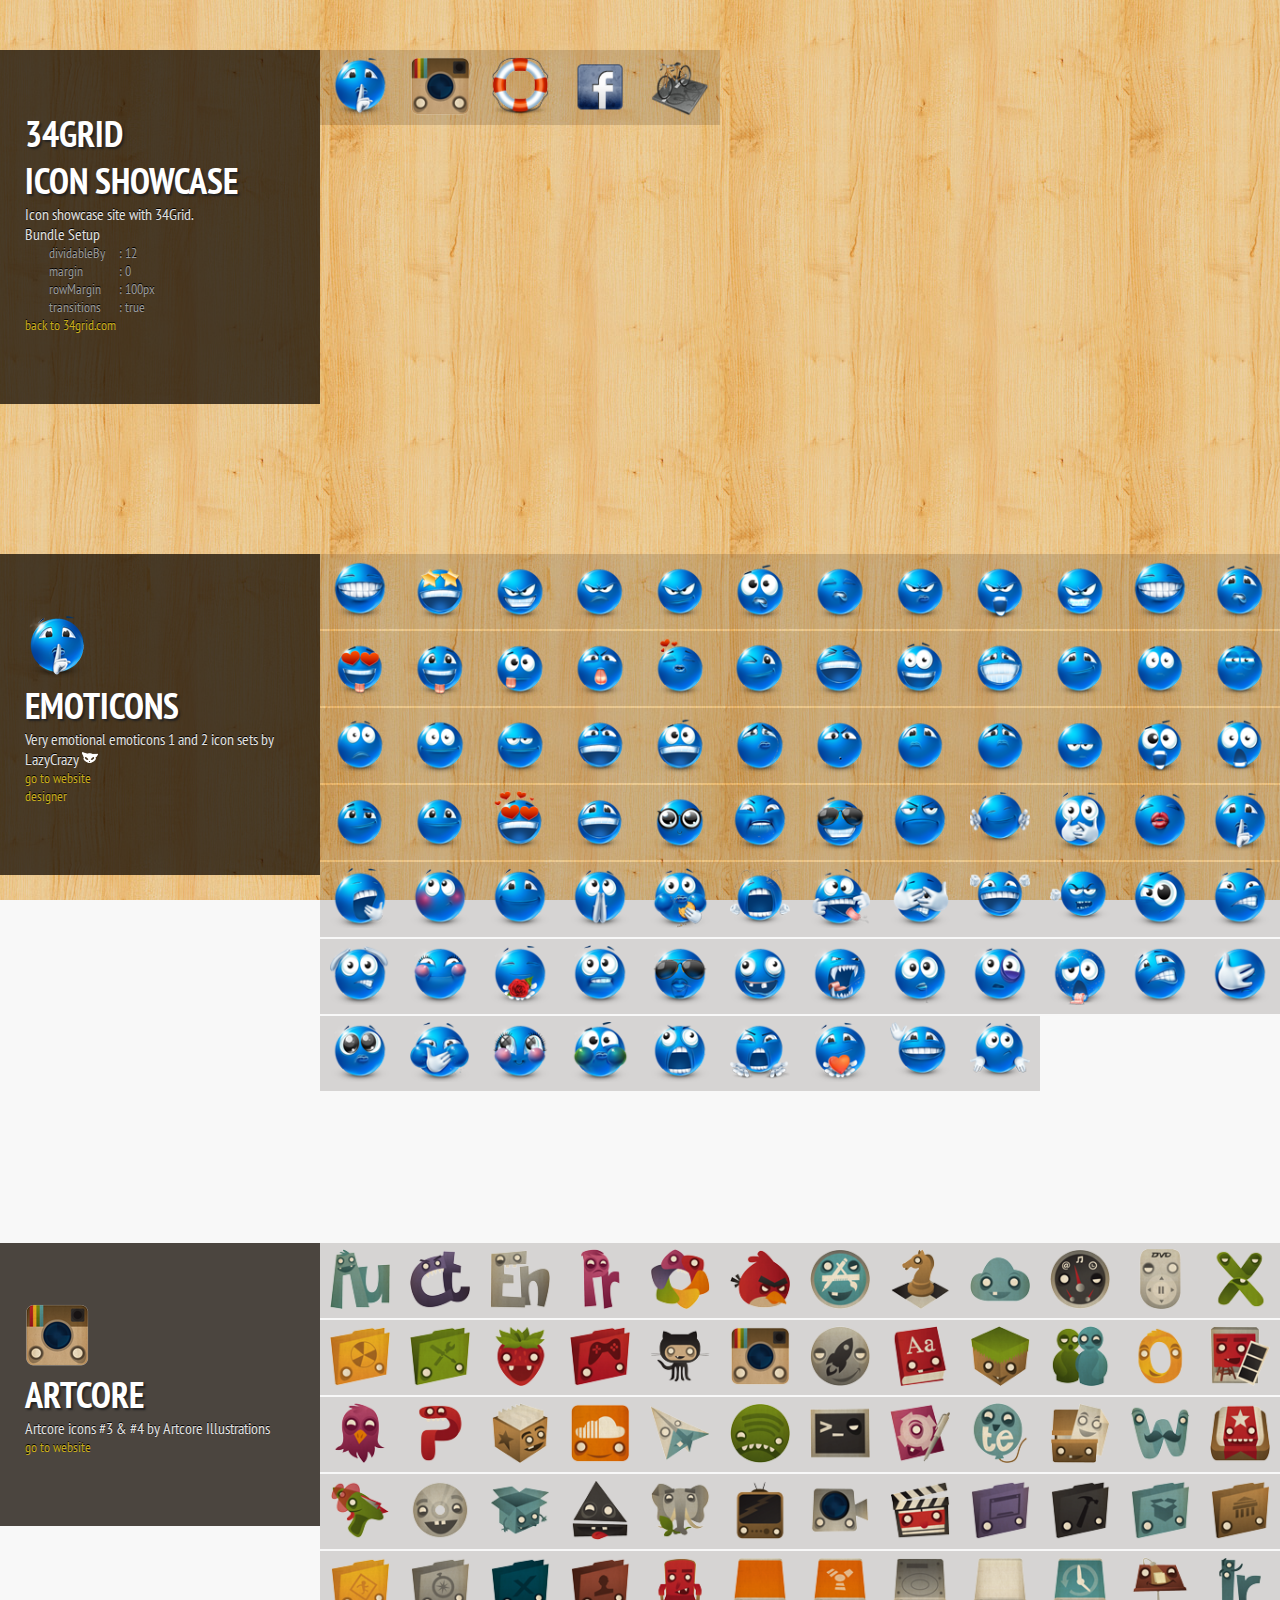
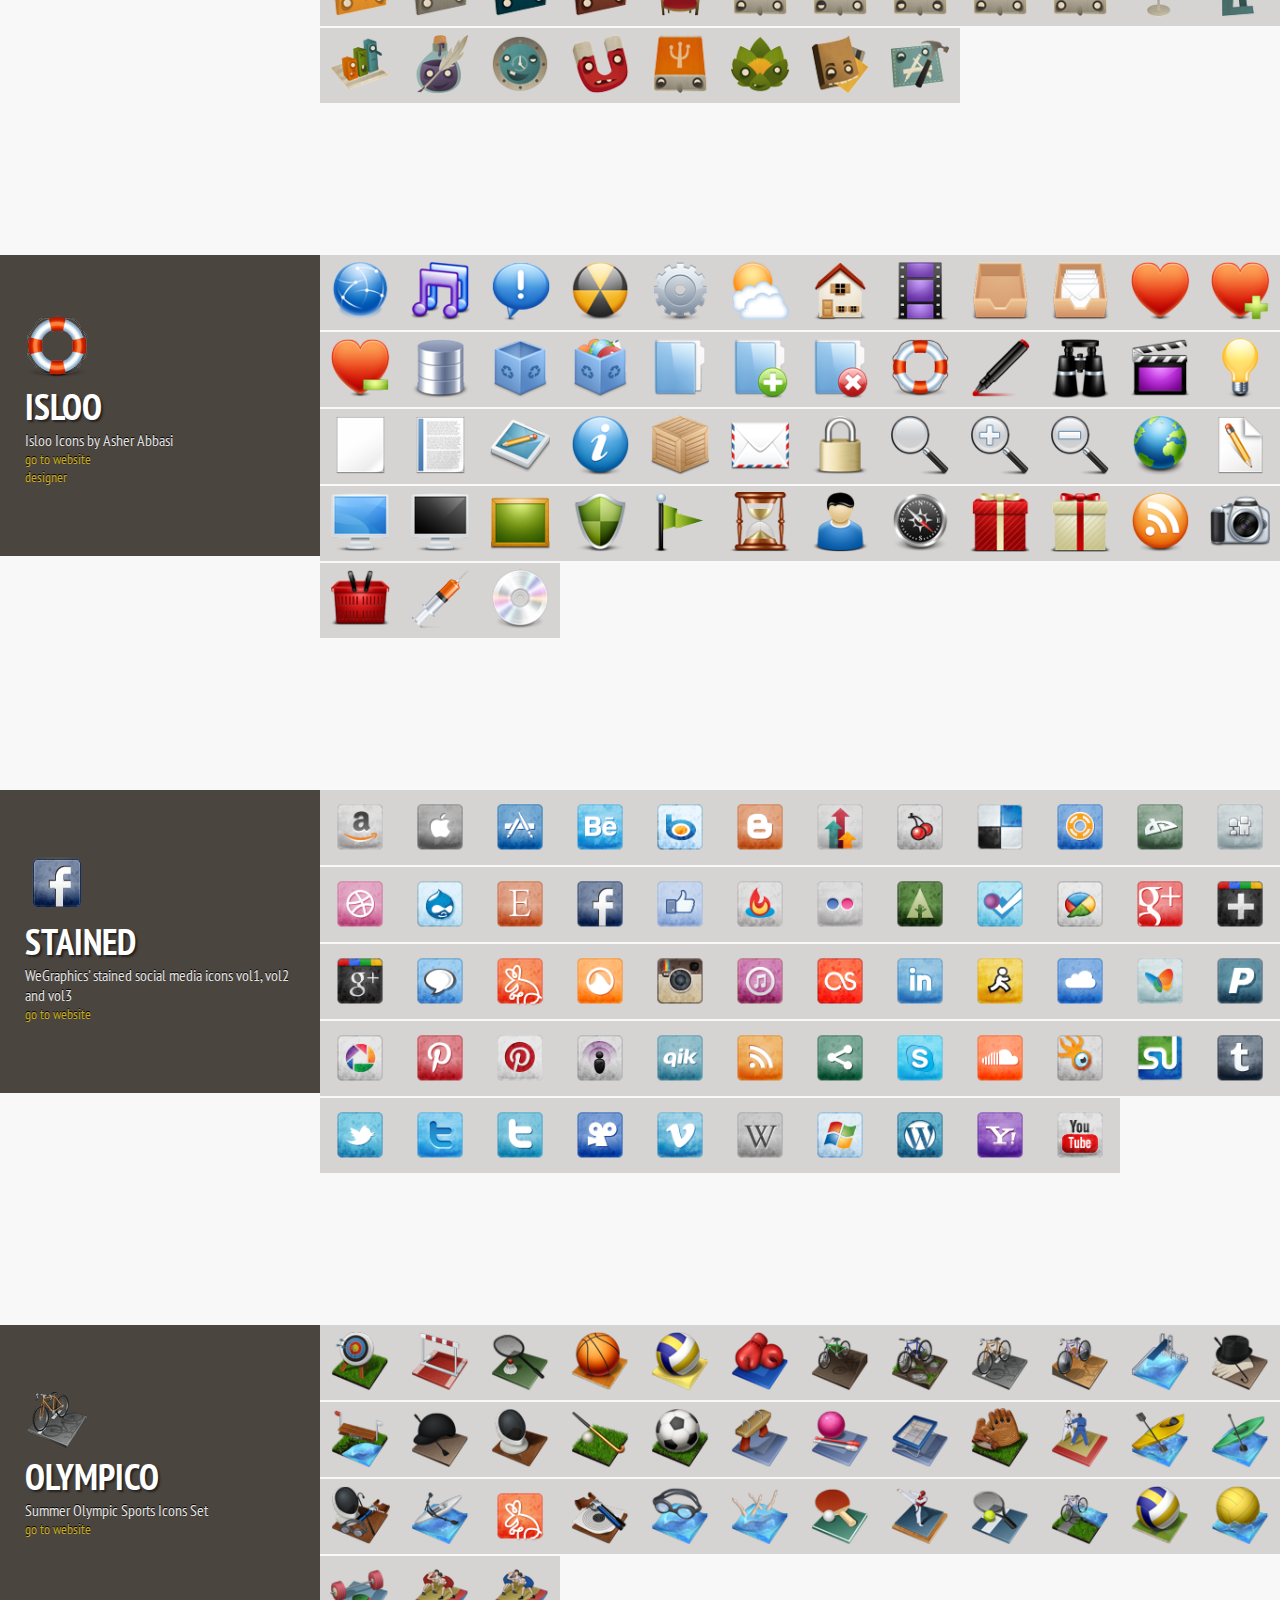
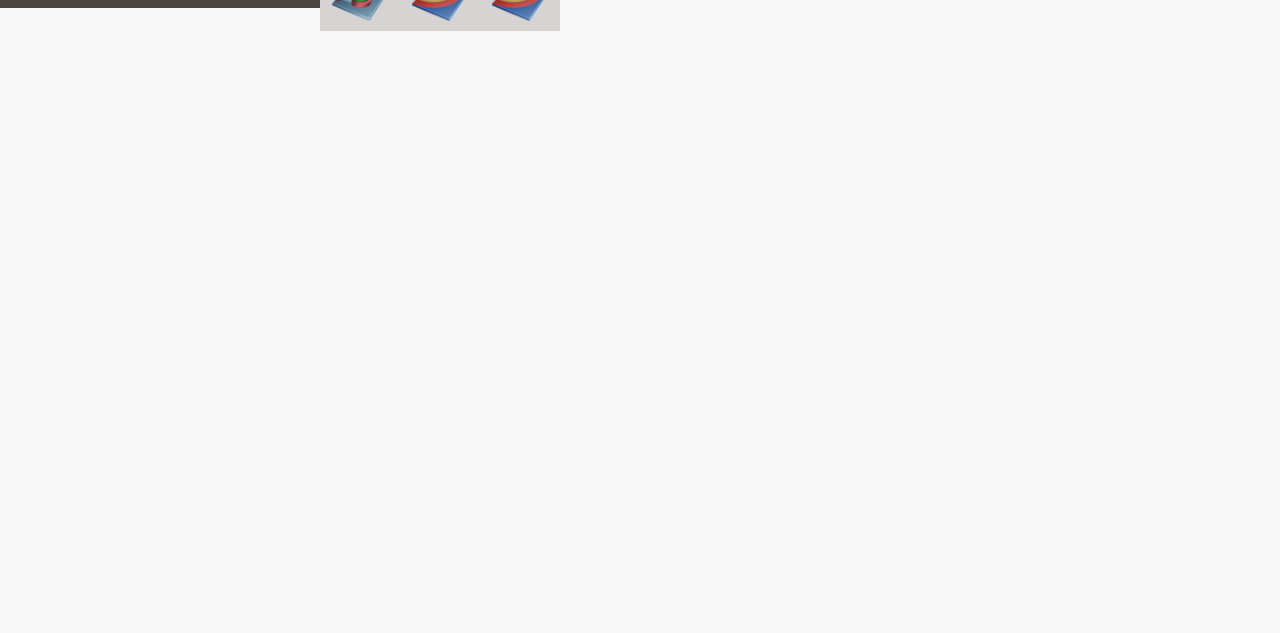
<file: docs/samples/icons/index.html>
<!doctype html>
<!--[if lt IE 7]><html class="no-js lt-ie9 lt-ie8 lt-ie7" lang="en"><![endif]-->
<!--[if IE 7]><html class="no-js lt-ie9 lt-ie8" lang="en"><![endif]-->
<!--[if IE 8]><html class="no-js lt-ie9" lang="en"><![endif]-->
<!--[if gt IE 8]><!--> <html class="no-js" lang="en"> <!--<![endif]-->
<head>
	<meta charset="utf-8">
	<meta http-equiv="X-UA-Compatible" content="IE=edge,chrome=1">

	<!--favicon-->
	<link rel="shortcut icon" type="image/vnd.microsoft.icon" href="img/favicon.ico"/>
	
	<!--title-->
	<title>Icon Showcase Sample || 34 Responsive Grid System</title>
	<meta name="description" content="Icon Showcase Sample with 34grid || An easy to use, small, multi-state, responsive grid system">
	<meta name="author" content="Kemal Yılmaz">

	<!--viewport-->
	<meta name="viewport" content="width=device-width">
	
	<!--
	==== TODO:
	==== Merge all additional styles in style.css (below)
	========================================== MAIN STYLES====
	-->
	<link rel="stylesheet" href='css/a870601.css'>
	<link rel="stylesheet" href="css/34gridsystem/css/34gs.css">	
	<link rel="stylesheet" href="css/34gridsystem/css/34gs-queries.css">

	<!-- 
	============================================ MODERNIZR====
	-->
	<script src="js/libs/modernizr-2.5.3.min.js"></script>

	<!-- 
	============================================ WEB FONTS====
	-->
	<link href='https://fonts.googleapis.com/css?family=PT+Sans+Narrow:400,700' rel='stylesheet' type='text/css'>
</head>
<body>

	<!--
	==== Setup for this sample:
	==== dividableBy 	: 12==== margin 		: 0==== rowMargin		: 100px==== transitions 	: true======================================= ICONS SHOWCASE====
	-->
	<div class="container">

		<!--header-->
		<section class="row">

			<!--description-->
			<div class="col_4 info-col">
				<!-- <p><img src="img/34grid-dark-logo.png"></p> -->
				<h2>34GRID<br>ICON SHOWCASE</h2>
				<p>Icon showcase site with 34Grid.</p>
				<p>Bundle Setup</p>
				<ul>
					<li><span class="left-item">dividableBy</span>: 12</li>
					<li><span class="left-item">margin</span>: 0</li>
					<li><span class="left-item">rowMargin</span>: 100px</li>
					<li><span class="left-item">transitions</span>: true</li>
				</ul>
				<a href="/">back to 34grid.com</a>
			</div>

			<!--icons-->
			<div class="col_4c icon-holder">

				<div class="col_12"><p><a href="#emoticons"><img src="img/icon1/47.png"></a></p></div>
				<div class="col_12"><p><a href="#artcore"><img src="img/icon2/18.png"></a></p></div>
				<div class="col_12"><p><a href="#isloo"><img src="img/icon3/20.png"></a></p></div>
				<div class="col_12"><p><a href="#stained"><img src="img/icon4/16.png"></a></p></div>
				<div class="col_12"><p><a href="#olympico"><img src="img/icon5/9.png"></a></p></div>

			</div>

		</section>

		<!--emoticons-->
		<section class="row" id="emoticons">

			<!--description-->
			<div class="col_4 info-col">
				<p><img src="img/icon1/47.png"></p>
				<h2>EMOTICONS</h2>
				<p>Very emotional emoticons 1 and 2 icon sets by LazyCrazy <img src="img/CatSign_white.png"></p>
				<a href="http://lazycrazy.deviantart.com/art/Very-emotional-emoticons-2-209003358" target="_blank">go to website</a>
				<a href="http://artdesigner.lv/" target="_blank">designer</a>
			</div>

			<!--icons-->
			<div class="col_4c icon-holder">

				<div class="col_12"><p><img src="img/icon1/1.png"></p></div>
				<div class="col_12"><p><img src="img/icon1/2.png"></p></div>
				<div class="col_12"><p><img src="img/icon1/3.png"></p></div>
				<div class="col_12"><p><img src="img/icon1/4.png"></p></div>
				<div class="col_12"><p><img src="img/icon1/5.png"></p></div>
				<div class="col_12"><p><img src="img/icon1/6.png"></p></div>
				<div class="col_12"><p><img src="img/icon1/7.png"></p></div>
				<div class="col_12"><p><img src="img/icon1/8.png"></p></div>
				<div class="col_12"><p><img src="img/icon1/9.png"></p></div>
				<div class="col_12"><p><img src="img/icon1/10.png"></p></div>
				<div class="col_12"><p><img src="img/icon1/1.png"></p></div>
				<div class="col_12"><p><img src="img/icon1/11.png"></p></div>
				<div class="col_12"><p><img src="img/icon1/12.png"></p></div>
				<div class="col_12"><p><img src="img/icon1/13.png"></p></div>
				<div class="col_12"><p><img src="img/icon1/14.png"></p></div>
				<div class="col_12"><p><img src="img/icon1/15.png"></p></div>
				<div class="col_12"><p><img src="img/icon1/16.png"></p></div>
				<div class="col_12"><p><img src="img/icon1/17.png"></p></div>
				<div class="col_12"><p><img src="img/icon1/18.png"></p></div>
				<div class="col_12"><p><img src="img/icon1/19.png"></p></div>
				<div class="col_12"><p><img src="img/icon1/20.png"></p></div>
				<div class="col_12"><p><img src="img/icon1/21.png"></p></div>
				<div class="col_12 toggle-me"><p><img src="img/icon1/22.png"></p></div>
				<div class="col_12 toggle-me"><p><img src="img/icon1/23.png"></p></div>
				<div class="col_12 toggle-me"><p><img src="img/icon1/24.png"></p></div>
				<div class="col_12 toggle-me"><p><img src="img/icon1/25.png"></p></div>
				<div class="col_12 toggle-me"><p><img src="img/icon1/26.png"></p></div>
				<div class="col_12 toggle-me"><p><img src="img/icon1/27.png"></p></div>
				<div class="col_12 toggle-me"><p><img src="img/icon1/28.png"></p></div>
				<div class="col_12 toggle-me"><p><img src="img/icon1/29.png"></p></div>
				<div class="col_12 toggle-me"><p><img src="img/icon1/30.png"></p></div>
				<div class="col_12 toggle-me"><p><img src="img/icon1/31.png"></p></div>
				<div class="col_12 toggle-me"><p><img src="img/icon1/32.png"></p></div>
				<div class="col_12 toggle-me"><p><img src="img/icon1/33.png"></p></div>
				<div class="col_12 toggle-me"><p><img src="img/icon1/34.png"></p></div>
				<div class="col_12 toggle-me"><p><img src="img/icon1/35.png"></p></div>
				<div class="col_12 toggle-me"><p><img src="img/icon1/36.png"></p></div>
				<div class="col_12 toggle-me"><p><img src="img/icon1/37.png"></p></div>
				<div class="col_12 toggle-me"><p><img src="img/icon1/38.png"></p></div>
				<div class="col_12 toggle-me"><p><img src="img/icon1/39.png"></p></div>
				<div class="col_12 toggle-me"><p><img src="img/icon1/40.png"></p></div>
				<div class="col_12 toggle-me"><p><img src="img/icon1/41.png"></p></div>
				<div class="col_12 toggle-me"><p><img src="img/icon1/42.png"></p></div>
				<div class="col_12 toggle-me"><p><img src="img/icon1/43.png"></p></div>
				<div class="col_12 toggle-me"><p><img src="img/icon1/44.png"></p></div>
				<div class="col_12 toggle-me"><p><img src="img/icon1/45.png"></p></div>
				<div class="col_12 toggle-me"><p><img src="img/icon1/46.png"></p></div>
				<div class="col_12 toggle-me"><p><img src="img/icon1/47.png"></p></div>
				<div class="col_12 toggle-me"><p><img src="img/icon1/48.png"></p></div>
				<div class="col_12 toggle-me"><p><img src="img/icon1/49.png"></p></div>
				<div class="col_12 toggle-me"><p><img src="img/icon1/50.png"></p></div>
				<div class="col_12 toggle-me"><p><img src="img/icon1/51.png"></p></div>
				<div class="col_12 toggle-me"><p><img src="img/icon1/52.png"></p></div>
				<div class="col_12 toggle-me"><p><img src="img/icon1/53.png"></p></div>
				<div class="col_12 toggle-me"><p><img src="img/icon1/54.png"></p></div>
				<div class="col_12 toggle-me"><p><img src="img/icon1/55.png"></p></div>
				<div class="col_12 toggle-me"><p><img src="img/icon1/56.png"></p></div>
				<div class="col_12 toggle-me"><p><img src="img/icon1/57.png"></p></div>
				<div class="col_12 toggle-me"><p><img src="img/icon1/58.png"></p></div>
				<div class="col_12 toggle-me"><p><img src="img/icon1/59.png"></p></div>
				<div class="col_12 toggle-me"><p><img src="img/icon1/60.png"></p></div>
				<div class="col_12 toggle-me"><p><img src="img/icon1/61.png"></p></div>
				<div class="col_12 toggle-me"><p><img src="img/icon1/62.png"></p></div>
				<div class="col_12 toggle-me"><p><img src="img/icon1/63.png"></p></div>
				<div class="col_12 toggle-me"><p><img src="img/icon1/64.png"></p></div>
				<div class="col_12 toggle-me"><p><img src="img/icon1/65.png"></p></div>
				<div class="col_12 toggle-me"><p><img src="img/icon1/66.png"></p></div>
				<div class="col_12 toggle-me"><p><img src="img/icon1/67.png"></p></div>
				<div class="col_12 toggle-me"><p><img src="img/icon1/68.png"></p></div>
				<div class="col_12 toggle-me"><p><img src="img/icon1/69.png"></p></div>
				<div class="col_12 toggle-me"><p><img src="img/icon1/70.png"></p></div>
				<div class="col_12 toggle-me"><p><img src="img/icon1/71.png"></p></div>
				<div class="col_12 toggle-me"><p><img src="img/icon1/72.png"></p></div>
				<div class="col_12 toggle-me"><p><img src="img/icon1/73.png"></p></div>
				<div class="col_12 toggle-me"><p><img src="img/icon1/74.png"></p></div>
				<div class="col_12 toggle-me"><p><img src="img/icon1/75.png"></p></div>
				<div class="col_12 toggle-me"><p><img src="img/icon1/76.png"></p></div>
				<div class="col_12 toggle-me"><p><img src="img/icon1/77.png"></p></div>
				<div class="col_12 toggle-me"><p><img src="img/icon1/78.png"></p></div>
				<div class="col_12 toggle-me"><p><img src="img/icon1/79.png"></p></div>
				<div class="col_12 toggle-me"><p><img src="img/icon1/80.png"></p></div>

				<div class="col_12 more-icon-content"><p><img src="img/more-icon-content.png"></p></div>

			</div>

		</section>

		<!--artcore-->
		<section class="row" id="artcore">

			<!--description-->
			<div class="col_4 info-col">
				<p><img src="img/icon2/18.png"></p>
				<h2>ARTCORE</h2>
				<p>Artcore icons #3 &amp; #4 by Artcore Illustrations</p>
				<a href="http://blog.artcore-illustrations.de/aicons/" target="_blank">go to website</a>
			</div>

			<!--icons-->
			<div class="col_4c icon-holder">

				<div class="col_12"><p><img src="img/icon2/1.png"></p></div>
				<div class="col_12"><p><img src="img/icon2/2.png"></p></div>
				<div class="col_12"><p><img src="img/icon2/3.png"></p></div>
				<div class="col_12"><p><img src="img/icon2/4.png"></p></div>
				<div class="col_12"><p><img src="img/icon2/5.png"></p></div>
				<div class="col_12"><p><img src="img/icon2/6.png"></p></div>
				<div class="col_12"><p><img src="img/icon2/7.png"></p></div>
				<div class="col_12"><p><img src="img/icon2/8.png"></p></div>
				<div class="col_12"><p><img src="img/icon2/9.png"></p></div>
				<div class="col_12"><p><img src="img/icon2/10.png"></p></div>
				<div class="col_12"><p><img src="img/icon2/11.png"></p></div>
				<div class="col_12"><p><img src="img/icon2/12.png"></p></div>
				<div class="col_12"><p><img src="img/icon2/13.png"></p></div>
				<div class="col_12"><p><img src="img/icon2/14.png"></p></div>
				<div class="col_12"><p><img src="img/icon2/15.png"></p></div>
				<div class="col_12"><p><img src="img/icon2/16.png"></p></div>
				<div class="col_12"><p><img src="img/icon2/17.png"></p></div>
				<div class="col_12"><p><img src="img/icon2/18.png"></p></div>
				<div class="col_12"><p><img src="img/icon2/19.png"></p></div>
				<div class="col_12"><p><img src="img/icon2/20.png"></p></div>
				<div class="col_12"><p><img src="img/icon2/21.png"></p></div>
				<div class="col_12"><p><img src="img/icon2/22.png"></p></div>
				<div class="col_12 toggle-me"><p><img src="img/icon2/23.png"></p></div>
				<div class="col_12 toggle-me"><p><img src="img/icon2/24.png"></p></div>
				<div class="col_12 toggle-me"><p><img src="img/icon2/25.png"></p></div>
				<div class="col_12 toggle-me"><p><img src="img/icon2/26.png"></p></div>
				<div class="col_12 toggle-me"><p><img src="img/icon2/27.png"></p></div>
				<div class="col_12 toggle-me"><p><img src="img/icon2/28.png"></p></div>
				<div class="col_12 toggle-me"><p><img src="img/icon2/29.png"></p></div>
				<div class="col_12 toggle-me"><p><img src="img/icon2/30.png"></p></div>
				<div class="col_12 toggle-me"><p><img src="img/icon2/31.png"></p></div>
				<div class="col_12 toggle-me"><p><img src="img/icon2/32.png"></p></div>
				<div class="col_12 toggle-me"><p><img src="img/icon2/33.png"></p></div>
				<div class="col_12 toggle-me"><p><img src="img/icon2/34.png"></p></div>
				<div class="col_12 toggle-me"><p><img src="img/icon2/35.png"></p></div>
				<div class="col_12 toggle-me"><p><img src="img/icon2/36.png"></p></div>
				<div class="col_12 toggle-me"><p><img src="img/icon2/37.png"></p></div>
				<div class="col_12 toggle-me"><p><img src="img/icon2/38.png"></p></div>
				<div class="col_12 toggle-me"><p><img src="img/icon2/39.png"></p></div>
				<div class="col_12 toggle-me"><p><img src="img/icon2/40.png"></p></div>
				<div class="col_12 toggle-me"><p><img src="img/icon2/41.png"></p></div>
				<div class="col_12 toggle-me"><p><img src="img/icon2/42.png"></p></div>
				<div class="col_12 toggle-me"><p><img src="img/icon2/43.png"></p></div>
				<div class="col_12 toggle-me"><p><img src="img/icon2/44.png"></p></div>
				<div class="col_12 toggle-me"><p><img src="img/icon2/45.png"></p></div>
				<div class="col_12 toggle-me"><p><img src="img/icon2/46.png"></p></div>
				<div class="col_12 toggle-me"><p><img src="img/icon2/47.png"></p></div>
				<div class="col_12 toggle-me"><p><img src="img/icon2/48.png"></p></div>
				<div class="col_12 toggle-me"><p><img src="img/icon2/49.png"></p></div>
				<div class="col_12 toggle-me"><p><img src="img/icon2/50.png"></p></div>
				<div class="col_12 toggle-me"><p><img src="img/icon2/51.png"></p></div>
				<div class="col_12 toggle-me"><p><img src="img/icon2/52.png"></p></div>
				<div class="col_12 toggle-me"><p><img src="img/icon2/53.png"></p></div>
				<div class="col_12 toggle-me"><p><img src="img/icon2/54.png"></p></div>
				<div class="col_12 toggle-me"><p><img src="img/icon2/55.png"></p></div>
				<div class="col_12 toggle-me"><p><img src="img/icon2/56.png"></p></div>
				<div class="col_12 toggle-me"><p><img src="img/icon2/57.png"></p></div>
				<div class="col_12 toggle-me"><p><img src="img/icon2/58.png"></p></div>
				<div class="col_12 toggle-me"><p><img src="img/icon2/59.png"></p></div>
				<div class="col_12 toggle-me"><p><img src="img/icon2/60.png"></p></div>
				<div class="col_12 toggle-me"><p><img src="img/icon2/61.png"></p></div>
				<div class="col_12 toggle-me"><p><img src="img/icon2/62.png"></p></div>
				<div class="col_12 toggle-me"><p><img src="img/icon2/63.png"></p></div>
				<div class="col_12 toggle-me"><p><img src="img/icon2/64.png"></p></div>
				<div class="col_12 toggle-me"><p><img src="img/icon2/65.png"></p></div>
				<div class="col_12 toggle-me"><p><img src="img/icon2/66.png"></p></div>
				<div class="col_12 toggle-me"><p><img src="img/icon2/67.png"></p></div>
				<div class="col_12 toggle-me"><p><img src="img/icon2/68.png"></p></div>

				<div class="col_12 more-icon-content"><p><img src="img/more-icon-content.png"></p></div>

			</div>

		</section>

		<!--isloo-->
		<section class="row" id="isloo">

			<!--description-->
			<div class="col_4 info-col">
				<p><img src="img/icon3/20.png"></p>
				<h2>ISLOO</h2>
				<p>Isloo Icons by Asher Abbasi</p>
				<a href="http://psd.tutsplus.com/freebies/isloo-50-free-high-quality-icons/" target="_blank">go to website</a>
				<a href="http://kyo-tux.deviantart.com/" target="_blank">designer</a>
			</div>

			<!--icons-->
			<div class="col_4c icon-holder">

				<div class="col_12"><p><img src="img/icon3/1.png"></p></div>
				<div class="col_12"><p><img src="img/icon3/2.png"></p></div>
				<div class="col_12"><p><img src="img/icon3/3.png"></p></div>
				<div class="col_12"><p><img src="img/icon3/4.png"></p></div>
				<div class="col_12"><p><img src="img/icon3/5.png"></p></div>
				<div class="col_12"><p><img src="img/icon3/6.png"></p></div>
				<div class="col_12"><p><img src="img/icon3/7.png"></p></div>
				<div class="col_12"><p><img src="img/icon3/8.png"></p></div>
				<div class="col_12"><p><img src="img/icon3/9.png"></p></div>
				<div class="col_12"><p><img src="img/icon3/10.png"></p></div>
				<div class="col_12"><p><img src="img/icon3/11.png"></p></div>
				<div class="col_12"><p><img src="img/icon3/12.png"></p></div>
				<div class="col_12"><p><img src="img/icon3/13.png"></p></div>
				<div class="col_12"><p><img src="img/icon3/14.png"></p></div>
				<div class="col_12"><p><img src="img/icon3/15.png"></p></div>
				<div class="col_12"><p><img src="img/icon3/16.png"></p></div>
				<div class="col_12"><p><img src="img/icon3/17.png"></p></div>
				<div class="col_12"><p><img src="img/icon3/18.png"></p></div>
				<div class="col_12"><p><img src="img/icon3/19.png"></p></div>
				<div class="col_12"><p><img src="img/icon3/20.png"></p></div>
				<div class="col_12"><p><img src="img/icon3/21.png"></p></div>
				<div class="col_12"><p><img src="img/icon3/22.png"></p></div>
				<div class="col_12 toggle-me"><p><img src="img/icon3/23.png"></p></div>
				<div class="col_12 toggle-me"><p><img src="img/icon3/24.png"></p></div>
				<div class="col_12 toggle-me"><p><img src="img/icon3/25.png"></p></div>
				<div class="col_12 toggle-me"><p><img src="img/icon3/26.png"></p></div>
				<div class="col_12 toggle-me"><p><img src="img/icon3/27.png"></p></div>
				<div class="col_12 toggle-me"><p><img src="img/icon3/28.png"></p></div>
				<div class="col_12 toggle-me"><p><img src="img/icon3/29.png"></p></div>
				<div class="col_12 toggle-me"><p><img src="img/icon3/30.png"></p></div>
				<div class="col_12 toggle-me"><p><img src="img/icon3/31.png"></p></div>
				<div class="col_12 toggle-me"><p><img src="img/icon3/32.png"></p></div>
				<div class="col_12 toggle-me"><p><img src="img/icon3/33.png"></p></div>
				<div class="col_12 toggle-me"><p><img src="img/icon3/34.png"></p></div>
				<div class="col_12 toggle-me"><p><img src="img/icon3/35.png"></p></div>
				<div class="col_12 toggle-me"><p><img src="img/icon3/36.png"></p></div>
				<div class="col_12 toggle-me"><p><img src="img/icon3/37.png"></p></div>
				<div class="col_12 toggle-me"><p><img src="img/icon3/38.png"></p></div>
				<div class="col_12 toggle-me"><p><img src="img/icon3/39.png"></p></div>
				<div class="col_12 toggle-me"><p><img src="img/icon3/40.png"></p></div>
				<div class="col_12 toggle-me"><p><img src="img/icon3/41.png"></p></div>
				<div class="col_12 toggle-me"><p><img src="img/icon3/42.png"></p></div>
				<div class="col_12 toggle-me"><p><img src="img/icon3/43.png"></p></div>
				<div class="col_12 toggle-me"><p><img src="img/icon3/44.png"></p></div>
				<div class="col_12 toggle-me"><p><img src="img/icon3/45.png"></p></div>
				<div class="col_12 toggle-me"><p><img src="img/icon3/46.png"></p></div>
				<div class="col_12 toggle-me"><p><img src="img/icon3/47.png"></p></div>
				<div class="col_12 toggle-me"><p><img src="img/icon3/48.png"></p></div>
				<div class="col_12 toggle-me"><p><img src="img/icon3/49.png"></p></div>
				<div class="col_12 toggle-me"><p><img src="img/icon3/50.png"></p></div>
				<div class="col_12 toggle-me"><p><img src="img/icon3/51.png"></p></div>

				<div class="col_12 more-icon-content"><p><img src="img/more-icon-content.png"></p></div>

			</div>

		</section>

		<!--wg stained-->
		<section class="row" id="stained">

			<!--description-->
			<div class="col_4 info-col">
				<p><img src="img/icon4/16.png"></p>
				<h2>STAINED</h2>
				<p>WeGraphics' stained social media icons vol1, vol2 and vol3</p>
				<a href="http://wegraphics.net/downloads/free-stained-and-faded-social-media-icons-vol-3/" target="_blank">go to website</a>
			</div>

			<!--icons-->
			<div class="col_4c icon-holder">

				<div class="col_12"><p><img src="img/icon4/1.png"></p></div>
				<div class="col_12"><p><img src="img/icon4/2.png"></p></div>
				<div class="col_12"><p><img src="img/icon4/3.png"></p></div>
				<div class="col_12"><p><img src="img/icon4/4.png"></p></div>
				<div class="col_12"><p><img src="img/icon4/5.png"></p></div>
				<div class="col_12"><p><img src="img/icon4/6.png"></p></div>
				<div class="col_12"><p><img src="img/icon4/7.png"></p></div>
				<div class="col_12"><p><img src="img/icon4/8.png"></p></div>
				<div class="col_12"><p><img src="img/icon4/9.png"></p></div>
				<div class="col_12"><p><img src="img/icon4/10.png"></p></div>
				<div class="col_12"><p><img src="img/icon4/11.png"></p></div>
				<div class="col_12"><p><img src="img/icon4/12.png"></p></div>
				<div class="col_12"><p><img src="img/icon4/13.png"></p></div>
				<div class="col_12"><p><img src="img/icon4/14.png"></p></div>
				<div class="col_12"><p><img src="img/icon4/15.png"></p></div>
				<div class="col_12"><p><img src="img/icon4/16.png"></p></div>
				<div class="col_12"><p><img src="img/icon4/17.png"></p></div>
				<div class="col_12"><p><img src="img/icon4/18.png"></p></div>
				<div class="col_12"><p><img src="img/icon4/19.png"></p></div>
				<div class="col_12"><p><img src="img/icon4/20.png"></p></div>
				<div class="col_12"><p><img src="img/icon4/21.png"></p></div>
				<div class="col_12"><p><img src="img/icon4/22.png"></p></div>
				<div class="col_12 toggle-me"><p><img src="img/icon4/23.png"></p></div>
				<div class="col_12 toggle-me"><p><img src="img/icon4/24.png"></p></div>
				<div class="col_12 toggle-me"><p><img src="img/icon4/25.png"></p></div>
				<div class="col_12 toggle-me"><p><img src="img/icon4/26.png"></p></div>
				<div class="col_12 toggle-me"><p><img src="img/icon4/27.png"></p></div>
				<div class="col_12 toggle-me"><p><img src="img/icon4/28.png"></p></div>
				<div class="col_12 toggle-me"><p><img src="img/icon4/29.png"></p></div>
				<div class="col_12 toggle-me"><p><img src="img/icon4/30.png"></p></div>
				<div class="col_12 toggle-me"><p><img src="img/icon4/31.png"></p></div>
				<div class="col_12 toggle-me"><p><img src="img/icon4/32.png"></p></div>
				<div class="col_12 toggle-me"><p><img src="img/icon4/33.png"></p></div>
				<div class="col_12 toggle-me"><p><img src="img/icon4/34.png"></p></div>
				<div class="col_12 toggle-me"><p><img src="img/icon4/35.png"></p></div>
				<div class="col_12 toggle-me"><p><img src="img/icon4/36.png"></p></div>
				<div class="col_12 toggle-me"><p><img src="img/icon4/37.png"></p></div>
				<div class="col_12 toggle-me"><p><img src="img/icon4/38.png"></p></div>
				<div class="col_12 toggle-me"><p><img src="img/icon4/39.png"></p></div>
				<div class="col_12 toggle-me"><p><img src="img/icon4/40.png"></p></div>
				<div class="col_12 toggle-me"><p><img src="img/icon4/41.png"></p></div>
				<div class="col_12 toggle-me"><p><img src="img/icon4/42.png"></p></div>
				<div class="col_12 toggle-me"><p><img src="img/icon4/43.png"></p></div>
				<div class="col_12 toggle-me"><p><img src="img/icon4/44.png"></p></div>
				<div class="col_12 toggle-me"><p><img src="img/icon4/45.png"></p></div>
				<div class="col_12 toggle-me"><p><img src="img/icon4/46.png"></p></div>
				<div class="col_12 toggle-me"><p><img src="img/icon4/47.png"></p></div>
				<div class="col_12 toggle-me"><p><img src="img/icon4/48.png"></p></div>
				<div class="col_12 toggle-me"><p><img src="img/icon4/49.png"></p></div>
				<div class="col_12 toggle-me"><p><img src="img/icon4/50.png"></p></div>
				<div class="col_12 toggle-me"><p><img src="img/icon4/51.png"></p></div>
				<div class="col_12 toggle-me"><p><img src="img/icon4/52.png"></p></div>
				<div class="col_12 toggle-me"><p><img src="img/icon4/53.png"></p></div>
				<div class="col_12 toggle-me"><p><img src="img/icon4/54.png"></p></div>
				<div class="col_12 toggle-me"><p><img src="img/icon4/55.png"></p></div>
				<div class="col_12 toggle-me"><p><img src="img/icon4/56.png"></p></div>
				<div class="col_12 toggle-me"><p><img src="img/icon4/57.png"></p></div>
				<div class="col_12 toggle-me"><p><img src="img/icon4/58.png"></p></div>

				<div class="col_12 more-icon-content"><p><img src="img/more-icon-content.png"></p></div>

			</div>

		</section>

		<!--summer olympycs-->
		<section class="row" id="olympico">

			<!--description-->
			<div class="col_4 info-col">
				<p><img src="img/icon5/9.png"></p>
				<h2>OLYMPICO</h2>
				<p>Summer Olympic Sports Icons Set</p>
				<a href="http://sportsbettingspot.com/olympico/" target="_blank">go to website</a>
			</div>

			<!--icons-->
			<div class="col_4c icon-holder">

				<div class="col_12"><p><img src="img/icon5/1.png"></p></div>
				<div class="col_12"><p><img src="img/icon5/2.png"></p></div>
				<div class="col_12"><p><img src="img/icon5/3.png"></p></div>
				<div class="col_12"><p><img src="img/icon5/4.png"></p></div>
				<div class="col_12"><p><img src="img/icon5/5.png"></p></div>
				<div class="col_12"><p><img src="img/icon5/6.png"></p></div>
				<div class="col_12"><p><img src="img/icon5/7.png"></p></div>
				<div class="col_12"><p><img src="img/icon5/8.png"></p></div>
				<div class="col_12"><p><img src="img/icon5/9.png"></p></div>
				<div class="col_12"><p><img src="img/icon5/10.png"></p></div>
				<div class="col_12"><p><img src="img/icon5/11.png"></p></div>
				<div class="col_12"><p><img src="img/icon5/12.png"></p></div>
				<div class="col_12"><p><img src="img/icon5/13.png"></p></div>
				<div class="col_12"><p><img src="img/icon5/14.png"></p></div>
				<div class="col_12"><p><img src="img/icon5/15.png"></p></div>
				<div class="col_12"><p><img src="img/icon5/16.png"></p></div>
				<div class="col_12"><p><img src="img/icon5/17.png"></p></div>
				<div class="col_12"><p><img src="img/icon5/18.png"></p></div>
				<div class="col_12"><p><img src="img/icon5/19.png"></p></div>
				<div class="col_12"><p><img src="img/icon5/20.png"></p></div>
				<div class="col_12"><p><img src="img/icon5/21.png"></p></div>
				<div class="col_12"><p><img src="img/icon5/22.png"></p></div>
				<div class="col_12 toggle-me"><p><img src="img/icon5/23.png"></p></div>
				<div class="col_12 toggle-me"><p><img src="img/icon5/24.png"></p></div>
				<div class="col_12 toggle-me"><p><img src="img/icon5/25.png"></p></div>
				<div class="col_12 toggle-me"><p><img src="img/icon5/26.png"></p></div>
				<div class="col_12 toggle-me"><p><img src="img/icon4/27.png"></p></div>
				<div class="col_12 toggle-me"><p><img src="img/icon5/28.png"></p></div>
				<div class="col_12 toggle-me"><p><img src="img/icon5/29.png"></p></div>
				<div class="col_12 toggle-me"><p><img src="img/icon5/30.png"></p></div>
				<div class="col_12 toggle-me"><p><img src="img/icon5/31.png"></p></div>
				<div class="col_12 toggle-me"><p><img src="img/icon5/32.png"></p></div>
				<div class="col_12 toggle-me"><p><img src="img/icon5/33.png"></p></div>
				<div class="col_12 toggle-me"><p><img src="img/icon5/34.png"></p></div>
				<div class="col_12 toggle-me"><p><img src="img/icon5/35.png"></p></div>
				<div class="col_12 toggle-me"><p><img src="img/icon5/36.png"></p></div>
				<div class="col_12 toggle-me"><p><img src="img/icon5/37.png"></p></div>
				<div class="col_12 toggle-me"><p><img src="img/icon5/38.png"></p></div>
				<div class="col_12 toggle-me"><p><img src="img/icon5/39.png"></p></div>

				<div class="col_12 more-icon-content"><p><img src="img/more-icon-content.png"></p></div>

			</div>

		</section>
		
	</div>

<script src="../../js/libs/jquery-1.7.2.min.js"></script>

<script defer src='js/587beb1.js'></script>

</body>
</html>
</file>
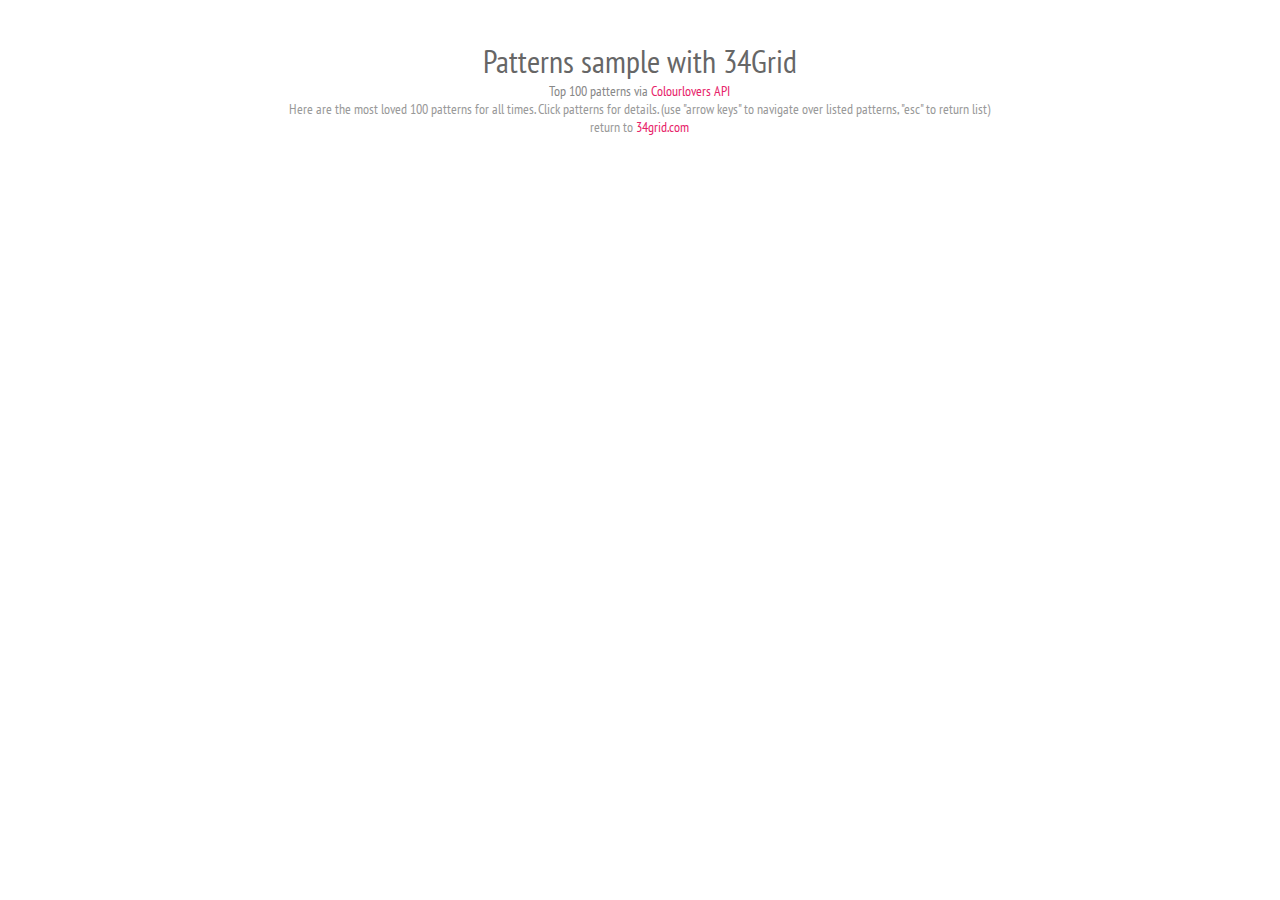
<file: docs/samples/patterns/index.html>
<!doctype html>
<!--[if lt IE 7]><html class="no-js lt-ie9 lt-ie8 lt-ie7" lang="en"><![endif]-->
<!--[if IE 7]><html class="no-js lt-ie9 lt-ie8" lang="en"><![endif]-->
<!--[if IE 8]><html class="no-js lt-ie9" lang="en"><![endif]-->
<!--[if gt IE 8]><!--> <html class="no-js" lang="en"> <!--<![endif]-->
<head>
	<meta charset="utf-8">
	<meta http-equiv="X-UA-Compatible" content="IE=edge,chrome=1">

	<!--favicon-->
	<link rel="shortcut icon" type="image/vnd.microsoft.icon" href="img/favicon.ico"/>
	
	<!--title-->
	<title>Patterns Sample || 34 Responsive Grid System</title>
	<meta name="description" content="Patterns Sample with 34grid || An easy to use, small, multi-state, responsive grid system">
	<meta name="author" content="Kemal Yılmaz">

	<!--viewport-->
	<meta name="viewport" content="width=device-width">
	
	<!--
	==== TODO:
	==== Merge all additional styles in style.css (below)
	========================================== MAIN STYLES====
	-->
	<link rel="stylesheet" href='css/6edc67d.css'>
	<link rel="stylesheet" href="css/34gridsystem/css/34gs.css">	
	<link rel="stylesheet" href="css/34gridsystem/css/34gs-queries.css">

	<!-- 
	============================================ MODERNIZR====
	-->
	<script src="js/libs/modernizr-2.5.3.min.js"></script>

	<!-- 
	============================================ WEB FONTS====
	-->
	<link href='https://fonts.googleapis.com/css?family=PT+Sans+Narrow:400,700' rel='stylesheet' type='text/css'>

</head>
<body>

	<!--
	==== Setup for this sample:
	==== dividableBy 	: 6==== margin 		: 1==== rowMargin		: 24==== transitions 	: true======================================== PATTERNS SITE====
	-->
	<div class="container">

		<!--intro text & preview-->
		<div class="row">

			<div id="intro-panel" class="col_1">
				<header>
					<h1>Patterns sample with 34Grid</h1>
					<p>Top 100 patterns via <a href="http://www.colourlovers.com/api" target="_blank">Colourlovers API</a></p>
				</header>
				<p id="intro-text">Here are the most loved 100 patterns for all times. Click patterns for details. (use "arrow keys" to navigate over listed patterns, "esc" to return list)</p>
				<p id="return-text">return to <a href="/">34grid.com</a></p>
				<p id="spinner"><img src="img/spinner.gif" title="patterns loading.."></p>
			</div>

			<div id="pattern-preview">

				<!--details-->
				<p id="pattern-details" class="clearfix">
					<!-- <span id="pattern-title">&nbsp;</span> -->
					<!-- <span id="pattern-username"></span> -->
					<a id="pattern-url" href="#" target="_blank">
						<span id="pattern-url-text"></span>
					</a>
					<span id="color-1">&nbsp;</span><span id="color-2">&nbsp;</span><span id="color-3">&nbsp;</span><span id="color-4">&nbsp;</span><span id="color-5">&nbsp;</span>

				</p>

				<!--close pane-->
				<div id="panel-controls-holder">
					<a id="prev-pattern" class="panel-control" href="#" title="previous pattern">&lt;</a>
					<a id="next-pattern" class="panel-control" href="#" title="next pattern">&gt;</a>
					<a id="close-pane" class="panel-control" href="#" title="close panel">x</a>
				</div>

			</div>

		</div>

		<!--patterns-->
		<div id="patterns-holder" class="row">

			<!--autogenerated content-->

			<!--eof autogenerated content-->

		</div>

	</div>
		
	










<script src="../../js/libs/jquery-1.7.2.min.js"></script>

<script defer src='js/523ffd0.js'></script>

<script>var _gaq=[["_setAccount","UA-34312975-1"],["_trackPageview"]];(function(e,a){var c=e.createElement(a),b=e.getElementsByTagName(a)[0];c.src=("https:"==location.protocol?"//ssl":"//www")+".google-analytics.com/ga.js";b.parentNode.insertBefore(c,b)}(document,"script"));</script>

</body>
</html>
</file>
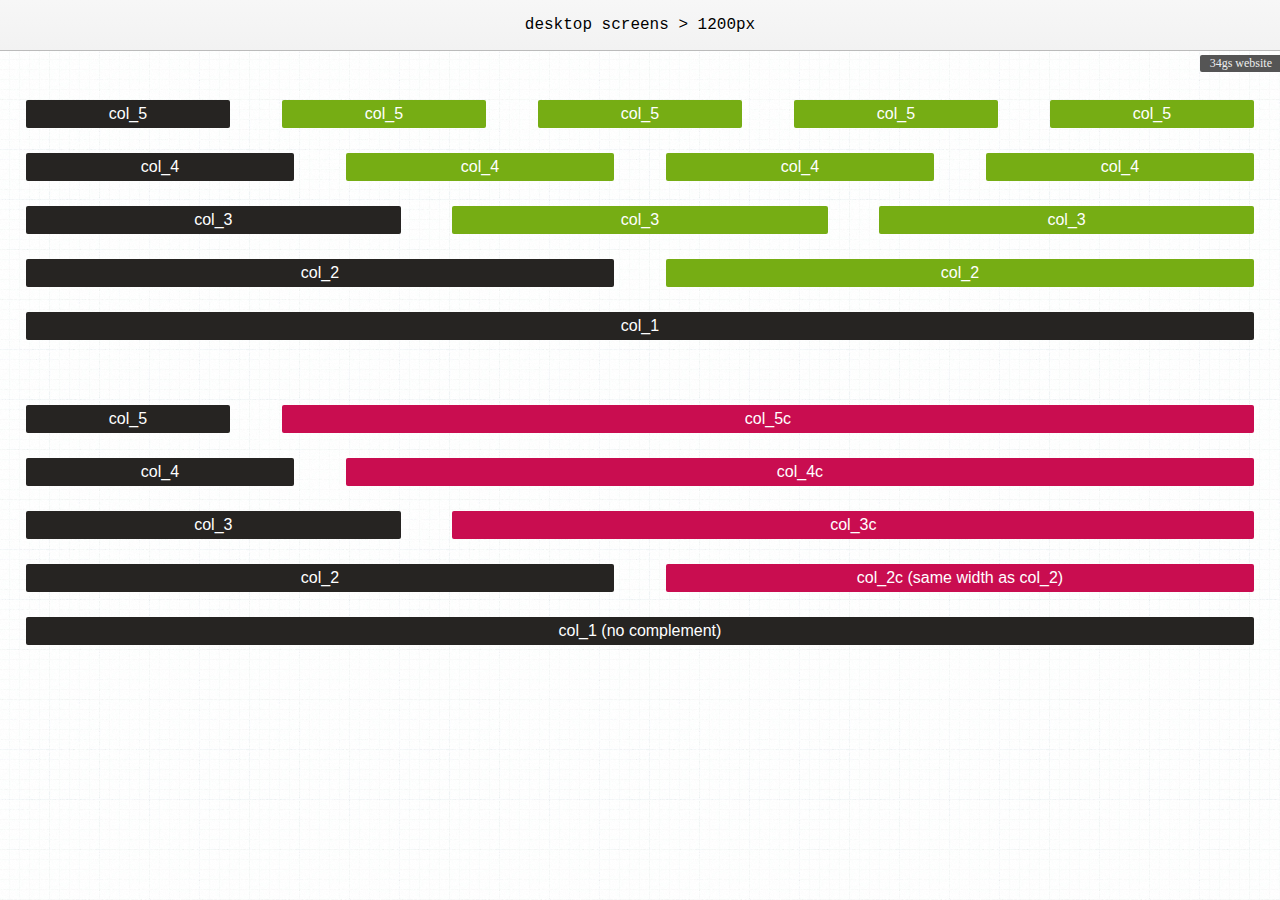
<file: docs/css/34gridsystem/demo/layout.html>
<!doctype html>
<html>
<head>
<meta charset="utf-8">
<link rel="shortcut icon" type="image/vnd.microsoft.icon" href="img/favicon.ico" />
<title>34 Responsive Grid System || Basic Layout</title>
<meta name="description" content="34 Responsive Grid System">
<meta name="author" content="Kemal Yılmaz">

<meta name="viewport" content="width=device-width">

<link rel="stylesheet" href="../css/34gs.css">
<link rel="stylesheet" href="../css/34gs-queries.css">

<script type="text/javascript" src="../../../js/libs/jquery-1.7.2.min.js"></script>
<script type="text/javascript">

// jquery script 
$(document).ready(function() {

	// add console window to screen
	$('.container:first-child').append('<div id="console"></div>');
	
	// add website link
	$('.container:first-child').append('<div id="to-website"><a href="http://34grid.com/">34gs website</a></div>');

	// check size at startup and update size check console text
	__sizeCheck($(window));

	// resize handler for size check
	$(window).resize(function() {
		
		// check point :)
		__sizeCheck($(this));

	});

	/**
	 * Size checker.
	 */
	function __sizeCheck(element) {
		
		// current width
		var _cWidth = element.width();
		
		// update text
		_cText = 'desktop screens > 1200px';

		// check block
		if(_cWidth < 1200) {
			_cText = 'desktop computer ' + _cWidth + 'px';
		}
		if(_cWidth < 1024) {
			_cText = 'ipad landscape ' + _cWidth + 'px';
		}
		if(_cWidth < 768) {
			_cText = 'ipad portrait ' + _cWidth + 'px';
		}
		if(_cWidth < 480) {
			_cText = 'iphone landscape ' + _cWidth + 'px';
		}
		if(_cWidth < 320) {
			_cText = 'iphone portrait ' + _cWidth + 'px';
		}
		if(_cWidth < 240) {
			_cText = 'so small phones ' + _cWidth + 'px';
		}

		// update console text
		$('#console').text('').text( _cText );

	}

	/**
	 * Click and filter current column.
	 */
	$('.container > .row > div:first-child').click(function() {
		
		// select current cols and it's complements
		var _doNotSelect = '.' + $(this).attr('class') + ', ' + '.' + $(this).attr('class') + 'c';

		// show / hide rows
		$('.container > .row > div').not(_doNotSelect).toggle();

	});

});

</script>


<!--
====
========================================== DEMO STYLES ====
-->
<style type="text/css">
* { margin: 0; padding: 0; }
::-moz-selection { background: #E28590; color: #fff; text-shadow: none; }
::selection { background: #E28590; color: #fff; text-shadow: none; }
html {font-size: 16px; /*base for em sizes*/}
body {background: #f9f9f9 url('../../../img/layout-bg.jpg');}
.container {
	/*max-width: 90%;*/
}
.container:first-child {
	margin-top: 100px;
}
.container:last-child {
	margin-top: 40px;
	margin-bottom: 80px;
}
.container > .row > div {
	background: #c90d50;
	text-align: center;
	font-family:"Trebuchet MS", Arial, Helvetica, sans-serif;
	cursor: pointer;
	color: #fff;
	padding-top: 5px;
	padding-bottom: 5px;
	border-radius: 2px;
}
.container:first-child > .row > div {
	background: #76ad14;
}
.container > .row > div:first-child {
	background: #262422;
}
.container > .row > div:hover {
	background: #262422;

	-webkit-transition: background 240ms ease;
	-moz-transition: background 240ms ease;
	-o-transition: background 240ms ease;
	-ms-transition: background 240ms ease;
	transition: background 240ms ease;
}
.container > .row > div:active {
	/*margin-top: 2px;*/
	/*margin-bottom: 10px;*/
	background: #33312f;

	-webkit-transition: none;
	-moz-transition: none;
	-o-transition: none;
	-ms-transition: none;
	transition: none;
}
#console {
	position: fixed;
	top: 0; left: 0;
	width: 100%; height: 50px;
	line-height: 50px;
	/*padding: 10px 0;*/
	text-align: center;
	font-family: courier;
	color: #000;
	border-bottom: 1px solid #bbb;
	text-shadow: 0px 1px 0px #fff;

	background: #f7f7f7;
	background: -moz-linear-gradient(top,  #f7f7f7 0%, #f2f2f2 100%);
	background: -webkit-gradient(linear, left top, left bottom, color-stop(0%,#f7f7f7), color-stop(100%,#f2f2f2));
	background: -webkit-linear-gradient(top,  #f7f7f7 0%,#f2f2f2 100%);
	background: -o-linear-gradient(top,  #f7f7f7 0%,#f2f2f2 100%);
	background: -ms-linear-gradient(top,  #f7f7f7 0%,#f2f2f2 100%);
	background: linear-gradient(to bottom,  #f7f7f7 0%,#f2f2f2 100%);
	filter: progid:DXImageTransform.Microsoft.gradient( startColorstr='#f7f7f7', endColorstr='#f2f2f2',GradientType=0 );
}
#to-website {
	position: fixed;
	top: 53px;
	right: 0px;
}
#to-website > a {
	background: #555;
	color: #eee;
	padding: 1px 8px 2px 10px;
	text-decoration: none;
	font-size: 12px;
	border-radius: 2px 0px 0px 2px;
}
#to-website > a:hover {
	background: #666;	
}
</style>
</head>

<body>

	<!--
	====
	============================= MAIN WRAPPER FOR CONTENT ====
	-->
	<div class="container">

		<!--row of 5's (5 columns)-->
		<div class="row">

			<div class="col_5">col_5</div>
			<div class="col_5">col_5</div>
			<div class="col_5">col_5</div>
			<div class="col_5">col_5</div>
			<div class="col_5">col_5</div>

		</div>

		<!--row of 4's-->
		<div class="row">

			<div class="col_4">col_4</div>
			<div class="col_4">col_4</div>
			<div class="col_4">col_4</div>
			<div class="col_4">col_4</div>

		</div>

		<!--row of 3's-->
		<div class="row">

			<div class="col_3">col_3</div>
			<div class="col_3">col_3</div>
			<div class="col_3">col_3</div>

		</div>

		<!--row of 2's-->
		<div class="row">

			<div class="col_2">col_2</div>
			<div class="col_2">col_2</div>

		</div>

		<!--row of 1 (single column)-->
		<div class="row">

			<div class="col_1">col_1</div>

		</div>

	</div><!--eof container-->

	<!--
	====
	================ MAIN WRAPPER FOR CONTENT, COMPLEMENTS ====
	-->
	<div class="container">

		<!--5 & 5's complement-->
		<div class="row">

			<div class="col_5">col_5</div>
			<div class="col_5c">col_5c</div>

		</div>

		<!--4 & 4's complement-->
		<div class="row">

			<div class="col_4">col_4</div>
			<div class="col_4c">col_4c</div>

		</div>

		<!--3 & 3's complement-->
		<div class="row">

			<div class="col_3">col_3</div>
			<div class="col_3c">col_3c</div>

		</div>

		<!--2 & 2's complement-->
		<div class="row">

			<div class="col_2">col_2</div>
			<div class="col_2">col_2c (same width as col_2)</div>

		</div>

		<!--1's complement-->
		<div class="row">

			<div class="col_1">col_1 (no complement)</div>

		</div>

	</div><!--eof container, complements-->

</body>
</html>
</file>
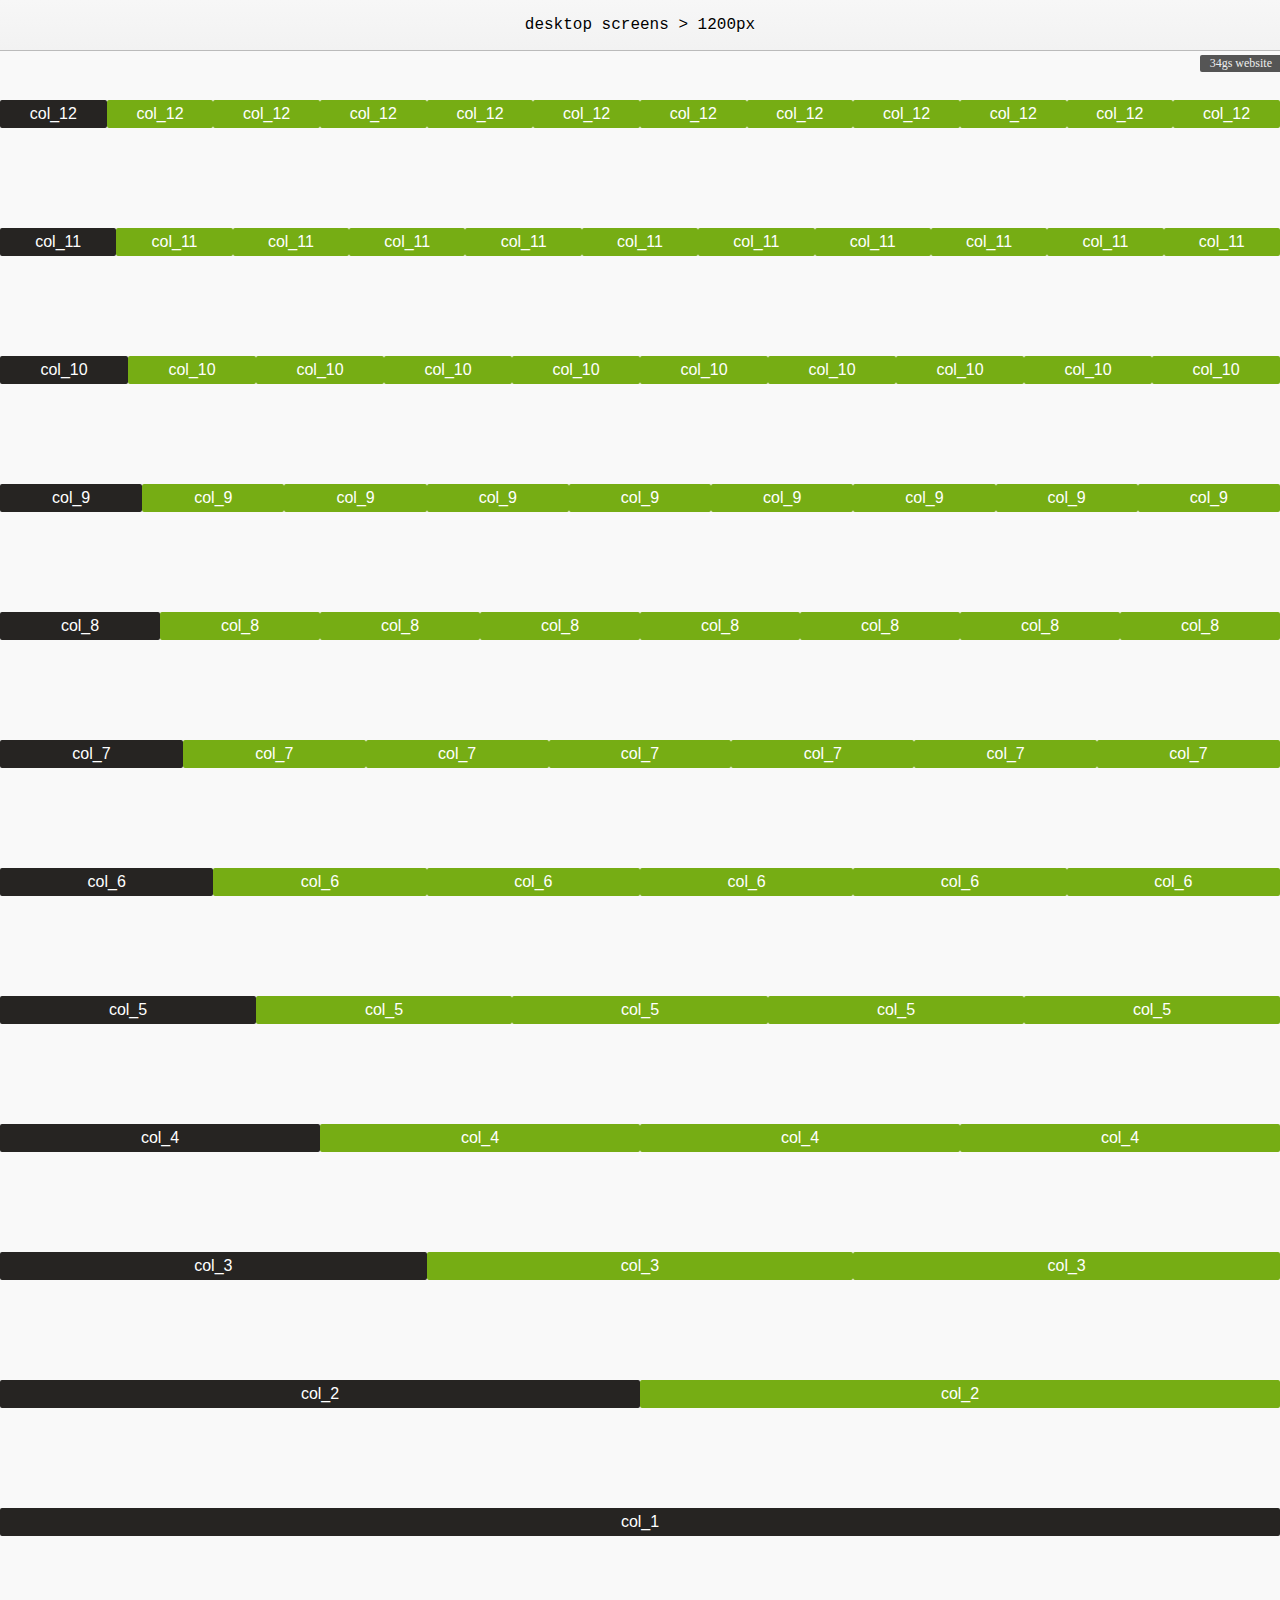
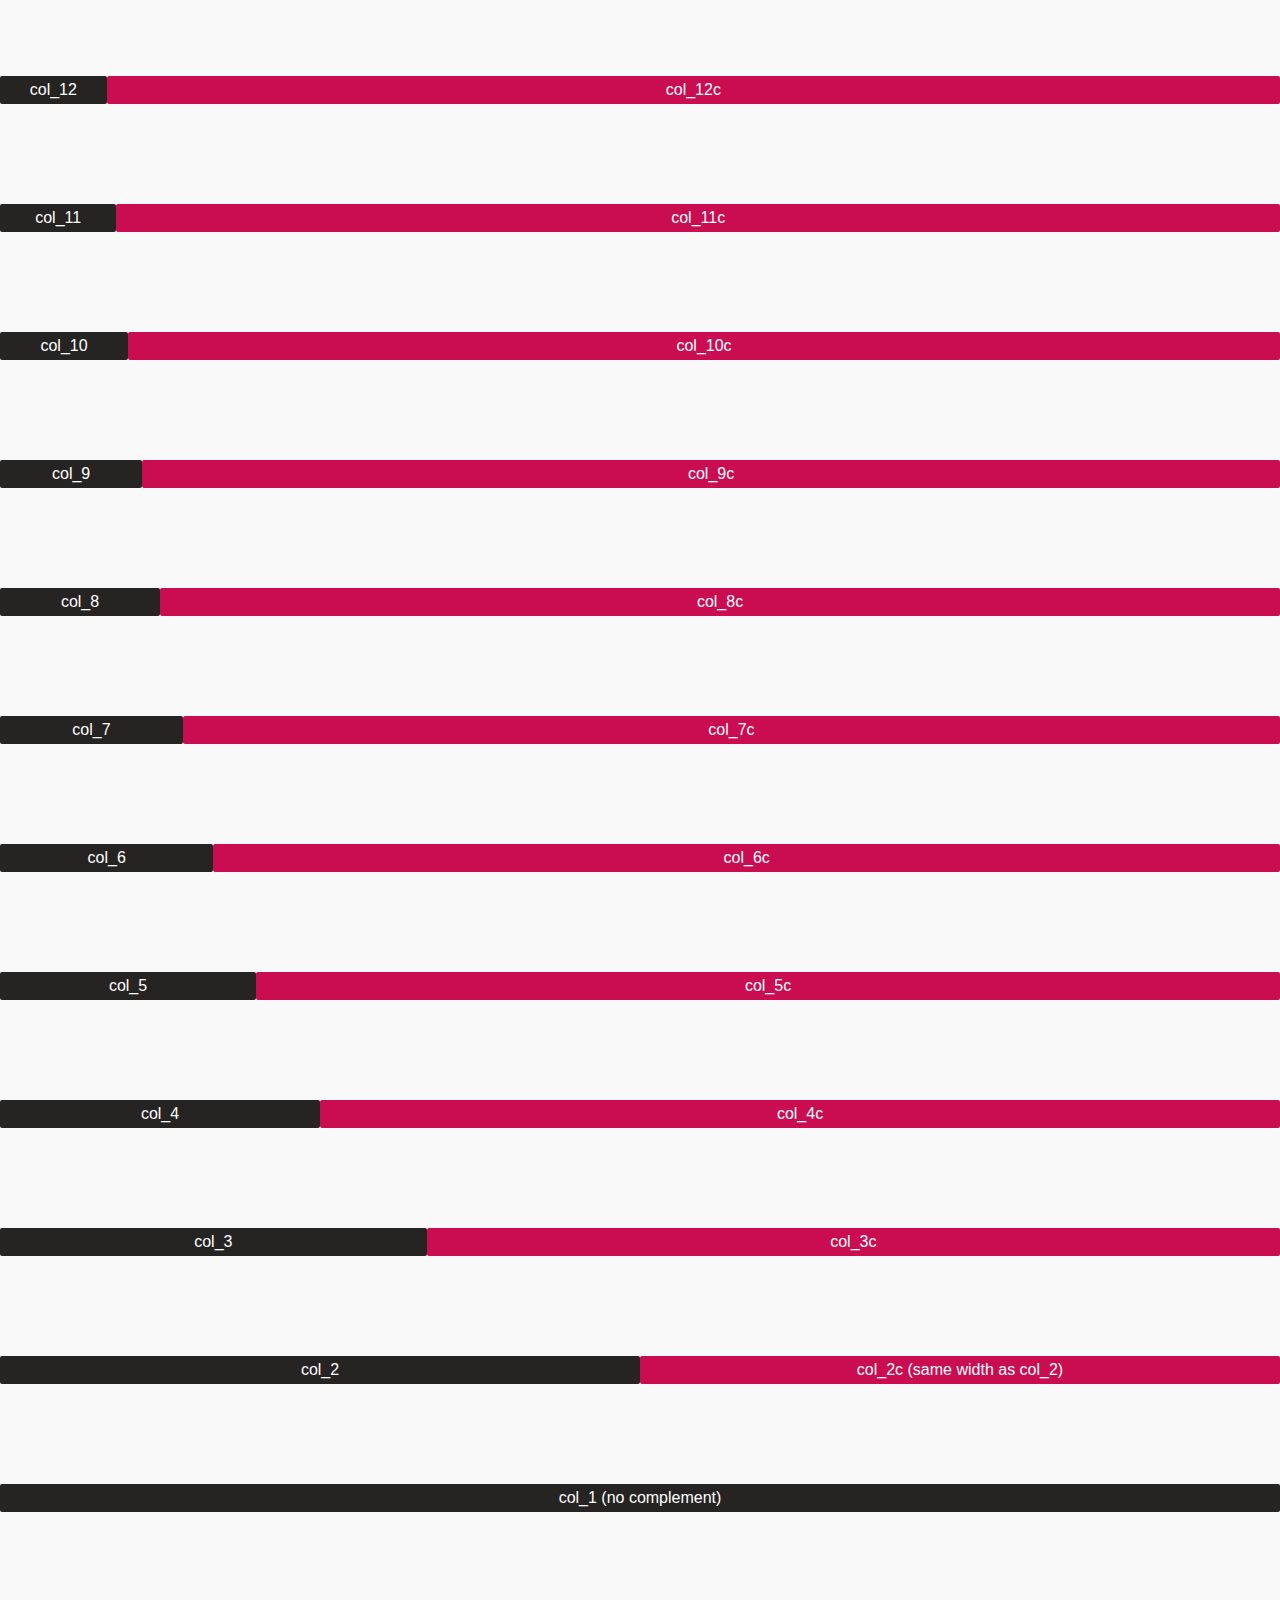
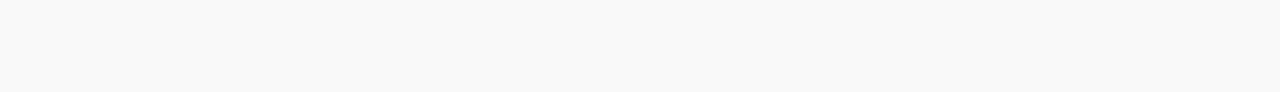
<file: docs/samples/icons/css/34gridsystem/demo/layout.html>
<!doctype html>
<html>
<head>
<meta charset="utf-8">
<link rel="shortcut icon" type="image/vnd.microsoft.icon" href="img/favicon-layout.ico" />
<title>34 Responsive Grid System || Basic Layout</title>
<meta name="description" content="34 Responsive Grid System">
<meta name="author" content="Kemal Yılmaz">

<meta name="viewport" content="width=device-width">

<link rel="stylesheet" href="../css/34gs.css">
<link rel="stylesheet" href="../css/34gs-queries.css">

<script type="text/javascript" src="../../../js/libs/jquery-1.7.2.min.js"></script>
<script type="text/javascript">

// jquery script 
$(document).ready(function() {

	// add console window to screen
	$('.container:first-child').append('<div id="console"></div>');
	
	// add website link
	$('.container:first-child').append('<div id="to-website"><a href="http://34grid.com/" target="_blank">34gs website</a></div>');

	// check size at startup and update size check console text
	__sizeCheck($(window));

	// resize handler for size check
	$(window).resize(function() {
		
		// check point :)
		__sizeCheck($(this));

	});

	/**
	 * Size checker.
	 */
	function __sizeCheck(element) {
		
		// current width
		var _cWidth = element.width();
		
		// update text
		_cText = 'desktop screens > 1200px';

		// check block
		if(_cWidth < 1200) {
			_cText = 'desktop computer ' + _cWidth + 'px';
		}
		if(_cWidth < 1024) {
			_cText = 'ipad landscape ' + _cWidth + 'px';
		}
		if(_cWidth < 768) {
			_cText = 'ipad portrait ' + _cWidth + 'px';
		}
		if(_cWidth < 480) {
			_cText = 'iphone landscape ' + _cWidth + 'px';
		}
		if(_cWidth < 320) {
			_cText = 'iphone portrait ' + _cWidth + 'px';
		}
		if(_cWidth < 240) {
			_cText = 'so small phones ' + _cWidth + 'px';
		}

		// update console text
		$('#console').text('').text( _cText );

	}

	/**
	 * Click and filter current column.
	 */
	$('.container > .row > div:first-child').click(function() {
		
		// select current cols and it's complements
		var _doNotSelect = '.' + $(this).attr('class') + ', ' + '.' + $(this).attr('class') + 'c';

		// show / hide rows
		$('.container > .row > div').not(_doNotSelect).toggle();

	});

});

</script>


<!--
====
========================================== DEMO STYLES ====
-->
<style type="text/css">
* { margin: 0; padding: 0; }
::-moz-selection { background: #E28590; color: #fff; text-shadow: none; }
::selection { background: #E28590; color: #fff; text-shadow: none; }
html {font-size: 16px; /*base for em sizes*/}
body {background: #f9f9f9 url('http://34grid.com/img/layout-bg.jpg');}
.container {
	/*max-width: 90%;*/
}
.container:first-child {
	margin-top: 100px;
}
.container:last-child {
	margin-top: 40px;
	margin-bottom: 80px;
}
.container > .row > div {
	background: #c90d50;
	text-align: center;
	font-family:"Trebuchet MS", Arial, Helvetica, sans-serif;
	cursor: pointer;
	color: #fff;
	padding-top: 5px;
	padding-bottom: 5px;
	border-radius: 2px;
}
.container:first-child > .row > div {
	background: #76ad14;
}
.container > .row > div:first-child {
	background: #262422;
}
.container > .row > div:hover {
	background: #262422;

	-webkit-transition: background 240ms ease;
	-moz-transition: background 240ms ease;
	-o-transition: background 240ms ease;
	-ms-transition: background 240ms ease;
	transition: background 240ms ease;
}
.container > .row > div:active {
	/*margin-top: 2px;*/
	/*margin-bottom: 10px;*/
	background: #33312f;

	-webkit-transition: none;
	-moz-transition: none;
	-o-transition: none;
	-ms-transition: none;
	transition: none;
}
#console {
	position: fixed;
	top: 0; left: 0;
	width: 100%; height: 50px;
	line-height: 50px;
	/*padding: 10px 0;*/
	text-align: center;
	font-family: courier;
	color: #000;
	border-bottom: 1px solid #bbb;
	text-shadow: 0px 1px 0px #fff;

	background: #f7f7f7;
	background: -moz-linear-gradient(top,  #f7f7f7 0%, #f2f2f2 100%);
	background: -webkit-gradient(linear, left top, left bottom, color-stop(0%,#f7f7f7), color-stop(100%,#f2f2f2));
	background: -webkit-linear-gradient(top,  #f7f7f7 0%,#f2f2f2 100%);
	background: -o-linear-gradient(top,  #f7f7f7 0%,#f2f2f2 100%);
	background: -ms-linear-gradient(top,  #f7f7f7 0%,#f2f2f2 100%);
	background: linear-gradient(to bottom,  #f7f7f7 0%,#f2f2f2 100%);
	filter: progid:DXImageTransform.Microsoft.gradient( startColorstr='#f7f7f7', endColorstr='#f2f2f2',GradientType=0 );
}
#to-website {
	position: fixed;
	top: 53px;
	right: 0px;
}
#to-website > a {
	background: #555;
	color: #eee;
	padding: 1px 8px 2px 10px;
	text-decoration: none;
	font-size: 12px;
	border-radius: 2px 0px 0px 2px;
}
#to-website > a:hover {
	background: #666;	
}
</style>
</head>

<body>

	<!--
	====
	============================= MAIN WRAPPER FOR CONTENT ====
	-->
	<div class="container">

		<!--row of 12's (12 columns)-->
		<div class="row">

			<div class="col_12">col_12</div>
			<div class="col_12">col_12</div>
			<div class="col_12">col_12</div>
			<div class="col_12">col_12</div>
			<div class="col_12">col_12</div>
			<div class="col_12">col_12</div>
			<div class="col_12">col_12</div>
			<div class="col_12">col_12</div>
			<div class="col_12">col_12</div>
			<div class="col_12">col_12</div>
			<div class="col_12">col_12</div>
			<div class="col_12">col_12</div>

		</div>

		<!--row of 11's-->
		<div class="row">

			<div class="col_11">col_11</div>
			<div class="col_11">col_11</div>
			<div class="col_11">col_11</div>
			<div class="col_11">col_11</div>
			<div class="col_11">col_11</div>
			<div class="col_11">col_11</div>
			<div class="col_11">col_11</div>
			<div class="col_11">col_11</div>
			<div class="col_11">col_11</div>
			<div class="col_11">col_11</div>
			<div class="col_11">col_11</div>

		</div>

		<!--row of 10's-->
		<div class="row">

			<div class="col_10">col_10</div>
			<div class="col_10">col_10</div>
			<div class="col_10">col_10</div>
			<div class="col_10">col_10</div>
			<div class="col_10">col_10</div>
			<div class="col_10">col_10</div>
			<div class="col_10">col_10</div>
			<div class="col_10">col_10</div>
			<div class="col_10">col_10</div>
			<div class="col_10">col_10</div>

		</div>

		<!--row of 9's-->
		<div class="row">

			<div class="col_9">col_9</div>
			<div class="col_9">col_9</div>
			<div class="col_9">col_9</div>
			<div class="col_9">col_9</div>
			<div class="col_9">col_9</div>
			<div class="col_9">col_9</div>
			<div class="col_9">col_9</div>
			<div class="col_9">col_9</div>
			<div class="col_9">col_9</div>

		</div>

		<!--row of 8's-->
		<div class="row">

			<div class="col_8">col_8</div>
			<div class="col_8">col_8</div>
			<div class="col_8">col_8</div>
			<div class="col_8">col_8</div>
			<div class="col_8">col_8</div>
			<div class="col_8">col_8</div>
			<div class="col_8">col_8</div>
			<div class="col_8">col_8</div>

		</div>

		<!--row of 7's-->
		<div class="row">

			<div class="col_7">col_7</div>
			<div class="col_7">col_7</div>
			<div class="col_7">col_7</div>
			<div class="col_7">col_7</div>
			<div class="col_7">col_7</div>
			<div class="col_7">col_7</div>
			<div class="col_7">col_7</div>

		</div>

		<!--row of 6's-->
		<div class="row">

			<div class="col_6">col_6</div>
			<div class="col_6">col_6</div>
			<div class="col_6">col_6</div>
			<div class="col_6">col_6</div>
			<div class="col_6">col_6</div>
			<div class="col_6">col_6</div>

		</div>

		<!--row of 5's-->
		<div class="row">

			<div class="col_5">col_5</div>
			<div class="col_5">col_5</div>
			<div class="col_5">col_5</div>
			<div class="col_5">col_5</div>
			<div class="col_5">col_5</div>

		</div>

		<!--row of 4's-->
		<div class="row">

			<div class="col_4">col_4</div>
			<div class="col_4">col_4</div>
			<div class="col_4">col_4</div>
			<div class="col_4">col_4</div>

		</div>

		<!--row of 3's-->
		<div class="row">

			<div class="col_3">col_3</div>
			<div class="col_3">col_3</div>
			<div class="col_3">col_3</div>

		</div>

		<!--row of 2's-->
		<div class="row">

			<div class="col_2">col_2</div>
			<div class="col_2">col_2</div>

		</div>

		<!--row of 1 (single column)-->
		<div class="row">

			<div class="col_1">col_1</div>

		</div>

	</div><!--eof container-->

	<!--
	====
	================ MAIN WRAPPER FOR CONTENT, COMPLEMENTS ====
	-->
	<div class="container">

		<!--12 & 12's complement-->
		<div class="row">

			<div class="col_12">col_12</div>
			<div class="col_12c">col_12c</div>

		</div>

		<!--11 & 11's complement-->
		<div class="row">

			<div class="col_11">col_11</div>
			<div class="col_11c">col_11c</div>

		</div>

		<!--10 & 10's complement-->
		<div class="row">

			<div class="col_10">col_10</div>
			<div class="col_10c">col_10c</div>

		</div>

		<!--9 & 9's complement-->
		<div class="row">

			<div class="col_9">col_9</div>
			<div class="col_9c">col_9c</div>

		</div>

		<!--8 & 8's complement-->
		<div class="row">

			<div class="col_8">col_8</div>
			<div class="col_8c">col_8c</div>

		</div>

		<!--7 & 7's complement-->
		<div class="row">

			<div class="col_7">col_7</div>
			<div class="col_7c">col_7c</div>

		</div>

		<!--6 & 6's complement-->
		<div class="row">

			<div class="col_6">col_6</div>
			<div class="col_6c">col_6c</div>

		</div>

		<!--5 & 5's complement-->
		<div class="row">

			<div class="col_5">col_5</div>
			<div class="col_5c">col_5c</div>

		</div>

		<!--4 & 4's complement-->
		<div class="row">

			<div class="col_4">col_4</div>
			<div class="col_4c">col_4c</div>

		</div>

		<!--3 & 3's complement-->
		<div class="row">

			<div class="col_3">col_3</div>
			<div class="col_3c">col_3c</div>

		</div>

		<!--2 & 2's complement-->
		<div class="row">

			<div class="col_2">col_2</div>
			<div class="col_2">col_2c (same width as col_2)</div>

		</div>

		<!--1's complement-->
		<div class="row">

			<div class="col_1">col_1 (no complement)</div>

		</div>

	</div><!--eof container, complements-->

</body>
</html>
</file>
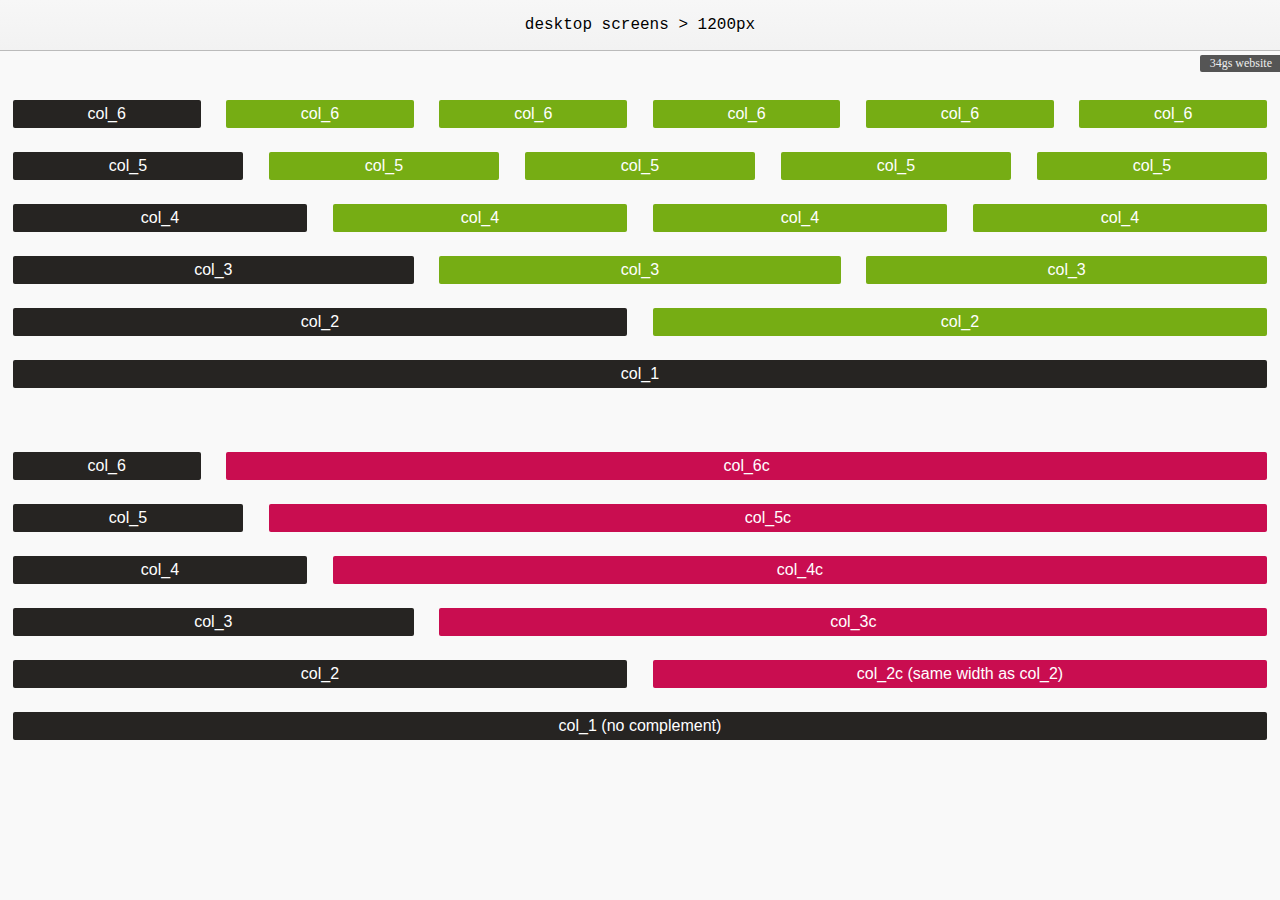
<file: docs/samples/patterns/css/34gridsystem/demo/layout.html>
<!doctype html>
<html>
<head>
<meta charset="utf-8">
<link rel="shortcut icon" type="image/vnd.microsoft.icon" href="img/favicon-layout.ico" />
<title>34 Responsive Grid System || Basic Layout</title>
<meta name="description" content="34 Responsive Grid System">
<meta name="author" content="Kemal Yılmaz">

<meta name="viewport" content="width=device-width">

<link rel="stylesheet" href="../css/34gs.css">
<link rel="stylesheet" href="../css/34gs-queries.css">

<script type="text/javascript" src="../../../js/libs/jquery-1.7.2.min.js"></script>
<script type="text/javascript">

// jquery script 
$(document).ready(function() {

	// add console window to screen
	$('.container:first-child').append('<div id="console"></div>');
	
	// add website link
	$('.container:first-child').append('<div id="to-website"><a href="http://34grid.com/" target="_blank">34gs website</a></div>');

	// check size at startup and update size check console text
	__sizeCheck($(window));

	// resize handler for size check
	$(window).resize(function() {
		
		// check point :)
		__sizeCheck($(this));

	});

	/**
	 * Size checker.
	 */
	function __sizeCheck(element) {
		
		// current width
		var _cWidth = element.width();
		
		// update text
		_cText = 'desktop screens > 1200px';

		// check block
		if(_cWidth < 1200) {
			_cText = 'desktop computer ' + _cWidth + 'px';
		}
		if(_cWidth < 1024) {
			_cText = 'ipad landscape ' + _cWidth + 'px';
		}
		if(_cWidth < 768) {
			_cText = 'ipad portrait ' + _cWidth + 'px';
		}
		if(_cWidth < 480) {
			_cText = 'iphone landscape ' + _cWidth + 'px';
		}
		if(_cWidth < 320) {
			_cText = 'iphone portrait ' + _cWidth + 'px';
		}
		if(_cWidth < 240) {
			_cText = 'so small phones ' + _cWidth + 'px';
		}

		// update console text
		$('#console').text('').text( _cText );

	}

	/**
	 * Click and filter current column.
	 */
	$('.container > .row > div:first-child').click(function() {
		
		// select current cols and it's complements
		var _doNotSelect = '.' + $(this).attr('class') + ', ' + '.' + $(this).attr('class') + 'c';

		// show / hide rows
		$('.container > .row > div').not(_doNotSelect).toggle();

	});

});

</script>


<!--
====
========================================== DEMO STYLES ====
-->
<style type="text/css">
* { margin: 0; padding: 0; }
::-moz-selection { background: #E28590; color: #fff; text-shadow: none; }
::selection { background: #E28590; color: #fff; text-shadow: none; }
html {font-size: 16px; /*base for em sizes*/}
body {background: #f9f9f9 url('http://34grid.com/img/layout-bg.jpg');}
.container {
	/*max-width: 90%;*/
}
.container:first-child {
	margin-top: 100px;
}
.container:last-child {
	margin-top: 40px;
	margin-bottom: 80px;
}
.container > .row > div {
	background: #c90d50;
	text-align: center;
	font-family:"Trebuchet MS", Arial, Helvetica, sans-serif;
	cursor: pointer;
	color: #fff;
	padding-top: 5px;
	padding-bottom: 5px;
	border-radius: 2px;
}
.container:first-child > .row > div {
	background: #76ad14;
}
.container > .row > div:first-child {
	background: #262422;
}
.container > .row > div:hover {
	background: #262422;

	-webkit-transition: background 240ms ease;
	-moz-transition: background 240ms ease;
	-o-transition: background 240ms ease;
	-ms-transition: background 240ms ease;
	transition: background 240ms ease;
}
.container > .row > div:active {
	/*margin-top: 2px;*/
	/*margin-bottom: 10px;*/
	background: #33312f;

	-webkit-transition: none;
	-moz-transition: none;
	-o-transition: none;
	-ms-transition: none;
	transition: none;
}
#console {
	position: fixed;
	top: 0; left: 0;
	width: 100%; height: 50px;
	line-height: 50px;
	/*padding: 10px 0;*/
	text-align: center;
	font-family: courier;
	color: #000;
	border-bottom: 1px solid #bbb;
	text-shadow: 0px 1px 0px #fff;

	background: #f7f7f7;
	background: -moz-linear-gradient(top,  #f7f7f7 0%, #f2f2f2 100%);
	background: -webkit-gradient(linear, left top, left bottom, color-stop(0%,#f7f7f7), color-stop(100%,#f2f2f2));
	background: -webkit-linear-gradient(top,  #f7f7f7 0%,#f2f2f2 100%);
	background: -o-linear-gradient(top,  #f7f7f7 0%,#f2f2f2 100%);
	background: -ms-linear-gradient(top,  #f7f7f7 0%,#f2f2f2 100%);
	background: linear-gradient(to bottom,  #f7f7f7 0%,#f2f2f2 100%);
	filter: progid:DXImageTransform.Microsoft.gradient( startColorstr='#f7f7f7', endColorstr='#f2f2f2',GradientType=0 );
}
#to-website {
	position: fixed;
	top: 53px;
	right: 0px;
}
#to-website > a {
	background: #555;
	color: #eee;
	padding: 1px 8px 2px 10px;
	text-decoration: none;
	font-size: 12px;
	border-radius: 2px 0px 0px 2px;
}
#to-website > a:hover {
	background: #666;	
}
</style>
</head>

<body>

	<!--
	====
	============================= MAIN WRAPPER FOR CONTENT ====
	-->
	<div class="container">

		<!--row of 6's (6 columns)-->
		<div class="row">

			<div class="col_6">col_6</div>
			<div class="col_6">col_6</div>
			<div class="col_6">col_6</div>
			<div class="col_6">col_6</div>
			<div class="col_6">col_6</div>
			<div class="col_6">col_6</div>

		</div>

		<!--row of 5's-->
		<div class="row">

			<div class="col_5">col_5</div>
			<div class="col_5">col_5</div>
			<div class="col_5">col_5</div>
			<div class="col_5">col_5</div>
			<div class="col_5">col_5</div>

		</div>

		<!--row of 4's-->
		<div class="row">

			<div class="col_4">col_4</div>
			<div class="col_4">col_4</div>
			<div class="col_4">col_4</div>
			<div class="col_4">col_4</div>

		</div>

		<!--row of 3's-->
		<div class="row">

			<div class="col_3">col_3</div>
			<div class="col_3">col_3</div>
			<div class="col_3">col_3</div>

		</div>

		<!--row of 2's-->
		<div class="row">

			<div class="col_2">col_2</div>
			<div class="col_2">col_2</div>

		</div>

		<!--row of 1 (single column)-->
		<div class="row">

			<div class="col_1">col_1</div>

		</div>

	</div><!--eof container-->

	<!--
	====
	================ MAIN WRAPPER FOR CONTENT, COMPLEMENTS ====
	-->
	<div class="container">

		<!--6 & 6's complement-->
		<div class="row">

			<div class="col_6">col_6</div>
			<div class="col_6c">col_6c</div>

		</div>

		<!--5 & 5's complement-->
		<div class="row">

			<div class="col_5">col_5</div>
			<div class="col_5c">col_5c</div>

		</div>

		<!--4 & 4's complement-->
		<div class="row">

			<div class="col_4">col_4</div>
			<div class="col_4c">col_4c</div>

		</div>

		<!--3 & 3's complement-->
		<div class="row">

			<div class="col_3">col_3</div>
			<div class="col_3c">col_3c</div>

		</div>

		<!--2 & 2's complement-->
		<div class="row">

			<div class="col_2">col_2</div>
			<div class="col_2">col_2c (same width as col_2)</div>

		</div>

		<!--1's complement-->
		<div class="row">

			<div class="col_1">col_1 (no complement)</div>

		</div>

	</div><!--eof container, complements-->

</body>
</html>
</file>
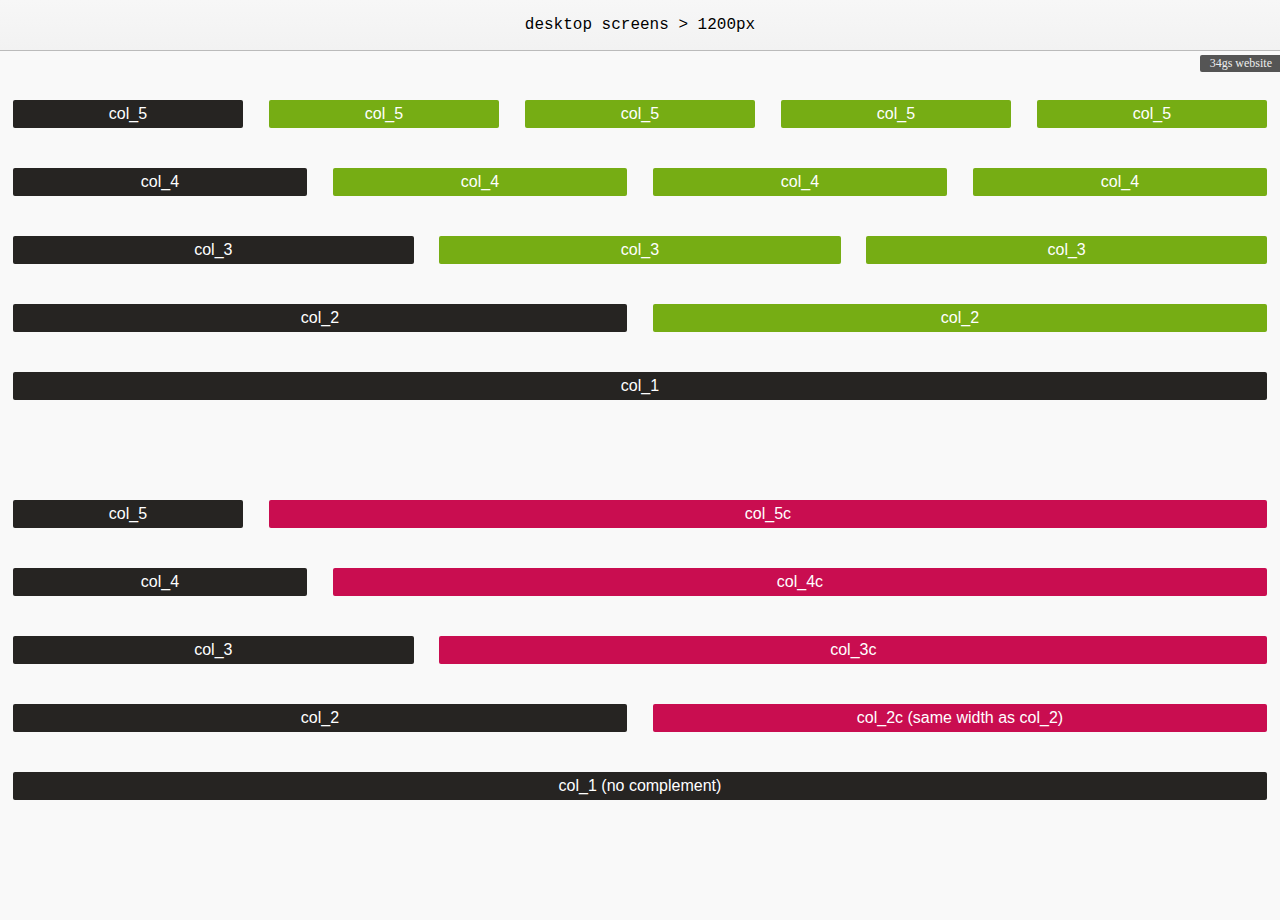
<file: docs/samples/simple/css/34gridsystem/demo/layout.html>
<!doctype html>
<html>
<head>
<meta charset="utf-8">
<link rel="shortcut icon" type="image/vnd.microsoft.icon" href="img/favicon-layout.ico" />
<title>34 Responsive Grid System || Basic Layout</title>
<meta name="description" content="34 Responsive Grid System">
<meta name="author" content="Kemal Yılmaz">

<meta name="viewport" content="width=device-width">

<link rel="stylesheet" href="../css/34gs.css">
<link rel="stylesheet" href="../css/34gs-queries.css">

<script type="text/javascript" src="../../../js/libs/jquery-1.7.2.min.js"></script>
<script type="text/javascript">

// jquery script 
$(document).ready(function() {

	// add console window to screen
	$('.container:first-child').append('<div id="console"></div>');
	
	// add website link
	$('.container:first-child').append('<div id="to-website"><a href="http://34grid.com/" target="_blank">34gs website</a></div>');

	// check size at startup and update size check console text
	__sizeCheck($(window));

	// resize handler for size check
	$(window).resize(function() {
		
		// check point :)
		__sizeCheck($(this));

	});

	/**
	 * Size checker.
	 */
	function __sizeCheck(element) {
		
		// current width
		var _cWidth = element.width();
		
		// update text
		_cText = 'desktop screens > 1200px';

		// check block
		if(_cWidth < 1200) {
			_cText = 'desktop computer ' + _cWidth + 'px';
		}
		if(_cWidth < 1024) {
			_cText = 'ipad landscape ' + _cWidth + 'px';
		}
		if(_cWidth < 768) {
			_cText = 'ipad portrait ' + _cWidth + 'px';
		}
		if(_cWidth < 480) {
			_cText = 'iphone landscape ' + _cWidth + 'px';
		}
		if(_cWidth < 320) {
			_cText = 'iphone portrait ' + _cWidth + 'px';
		}
		if(_cWidth < 240) {
			_cText = 'so small phones ' + _cWidth + 'px';
		}

		// update console text
		$('#console').text('').text( _cText );

	}

	/**
	 * Click and filter current column.
	 */
	$('.container > .row > div:first-child').click(function() {
		
		// select current cols and it's complements
		var _doNotSelect = '.' + $(this).attr('class') + ', ' + '.' + $(this).attr('class') + 'c';

		// show / hide rows
		$('.container > .row > div').not(_doNotSelect).toggle();

	});

});

</script>


<!--
====
========================================== DEMO STYLES ====
-->
<style type="text/css">
* { margin: 0; padding: 0; }
::-moz-selection { background: #E28590; color: #fff; text-shadow: none; }
::selection { background: #E28590; color: #fff; text-shadow: none; }
html {font-size: 16px; /*base for em sizes*/}
body {background: #f9f9f9 url('http://34grid.com/img/layout-bg.jpg');}
.container {
	/*max-width: 90%;*/
}
.container:first-child {
	margin-top: 100px;
}
.container:last-child {
	margin-top: 40px;
	margin-bottom: 80px;
}
.container > .row > div {
	background: #c90d50;
	text-align: center;
	font-family:"Trebuchet MS", Arial, Helvetica, sans-serif;
	cursor: pointer;
	color: #fff;
	padding-top: 5px;
	padding-bottom: 5px;
	border-radius: 2px;
}
.container:first-child > .row > div {
	background: #76ad14;
}
.container > .row > div:first-child {
	background: #262422;
}
.container > .row > div:hover {
	background: #262422;

	-webkit-transition: background 240ms ease;
	-moz-transition: background 240ms ease;
	-o-transition: background 240ms ease;
	-ms-transition: background 240ms ease;
	transition: background 240ms ease;
}
.container > .row > div:active {
	/*margin-top: 2px;*/
	/*margin-bottom: 10px;*/
	background: #33312f;

	-webkit-transition: none;
	-moz-transition: none;
	-o-transition: none;
	-ms-transition: none;
	transition: none;
}
#console {
	position: fixed;
	top: 0; left: 0;
	width: 100%; height: 50px;
	line-height: 50px;
	/*padding: 10px 0;*/
	text-align: center;
	font-family: courier;
	color: #000;
	border-bottom: 1px solid #bbb;
	text-shadow: 0px 1px 0px #fff;

	background: #f7f7f7;
	background: -moz-linear-gradient(top,  #f7f7f7 0%, #f2f2f2 100%);
	background: -webkit-gradient(linear, left top, left bottom, color-stop(0%,#f7f7f7), color-stop(100%,#f2f2f2));
	background: -webkit-linear-gradient(top,  #f7f7f7 0%,#f2f2f2 100%);
	background: -o-linear-gradient(top,  #f7f7f7 0%,#f2f2f2 100%);
	background: -ms-linear-gradient(top,  #f7f7f7 0%,#f2f2f2 100%);
	background: linear-gradient(to bottom,  #f7f7f7 0%,#f2f2f2 100%);
	filter: progid:DXImageTransform.Microsoft.gradient( startColorstr='#f7f7f7', endColorstr='#f2f2f2',GradientType=0 );
}
#to-website {
	position: fixed;
	top: 53px;
	right: 0px;
}
#to-website > a {
	background: #555;
	color: #eee;
	padding: 1px 8px 2px 10px;
	text-decoration: none;
	font-size: 12px;
	border-radius: 2px 0px 0px 2px;
}
#to-website > a:hover {
	background: #666;	
}
</style>
</head>

<body>

	<!--
	====
	============================= MAIN WRAPPER FOR CONTENT ====
	-->
	<div class="container">

		<!--row of 5's (5 columns)-->
		<div class="row">

			<div class="col_5">col_5</div>
			<div class="col_5">col_5</div>
			<div class="col_5">col_5</div>
			<div class="col_5">col_5</div>
			<div class="col_5">col_5</div>

		</div>

		<!--row of 4's-->
		<div class="row">

			<div class="col_4">col_4</div>
			<div class="col_4">col_4</div>
			<div class="col_4">col_4</div>
			<div class="col_4">col_4</div>

		</div>

		<!--row of 3's-->
		<div class="row">

			<div class="col_3">col_3</div>
			<div class="col_3">col_3</div>
			<div class="col_3">col_3</div>

		</div>

		<!--row of 2's-->
		<div class="row">

			<div class="col_2">col_2</div>
			<div class="col_2">col_2</div>

		</div>

		<!--row of 1 (single column)-->
		<div class="row">

			<div class="col_1">col_1</div>

		</div>

	</div><!--eof container-->

	<!--
	====
	================ MAIN WRAPPER FOR CONTENT, COMPLEMENTS ====
	-->
	<div class="container">

		<!--5 & 5's complement-->
		<div class="row">

			<div class="col_5">col_5</div>
			<div class="col_5c">col_5c</div>

		</div>

		<!--4 & 4's complement-->
		<div class="row">

			<div class="col_4">col_4</div>
			<div class="col_4c">col_4c</div>

		</div>

		<!--3 & 3's complement-->
		<div class="row">

			<div class="col_3">col_3</div>
			<div class="col_3c">col_3c</div>

		</div>

		<!--2 & 2's complement-->
		<div class="row">

			<div class="col_2">col_2</div>
			<div class="col_2">col_2c (same width as col_2)</div>

		</div>

		<!--1's complement-->
		<div class="row">

			<div class="col_1">col_1 (no complement)</div>

		</div>

	</div><!--eof container, complements-->

</body>
</html>
</file>
<file: docs/samples/icons/css/a870601.css>
article,aside,details,figcaption,figure,footer,header,hgroup,nav,section{display:block}audio,canvas,video{display:inline-block;*display:inline;*zoom:1}audio:not([controls]){display:none}[hidden]{display:none}html{font-size:100%;-webkit-text-size-adjust:100%;-ms-text-size-adjust:100%}html,button,input,select,textarea{font-family:sans-serif;color:#222}body{margin:0;font-size:1em;line-height:1.4}::-moz-selection{background:#c9840b;color:#fff;text-shadow:none}::selection{background:#c9840b;color:#fff;text-shadow:none}abbr[title]{border-bottom:1px dotted}b,strong{font-weight:bold}blockquote{margin:1em 40px}dfn{font-style:italic}hr{display:block;height:1px;border:0;border-top:1px solid #ccc;margin:1em 0;padding:0}ins{background:#ff9;color:#000;text-decoration:none}mark{background:#ff0;color:#000;font-style:italic;font-weight:bold}pre,code,kbd,samp{font-family:monospace,serif;_font-family:'courier new',monospace;font-size:1em}pre{white-space:pre;white-space:pre-wrap;word-wrap:break-word}q{quotes:none}q:before,q:after{content:"";content:none}small{font-size:85%}sub,sup{font-size:75%;line-height:0;position:relative;vertical-align:baseline}sup{top:-0.5em}sub{bottom:-0.25em}ul,ol{margin:1em 0;padding:0 0 0 40px}dd{margin:0 0 0 40px}nav ul,nav ol{list-style:none;list-style-image:none;margin:0;padding:0}img{border:0;-ms-interpolation-mode:bicubic;vertical-align:middle}svg:not(:root){overflow:hidden}figure{margin:0}form{margin:0}fieldset{border:0;margin:0;padding:0}label{cursor:pointer}legend{border:0;*margin-left:-7px;padding:0;white-space:normal}button,input,select,textarea{font-size:100%;margin:0;vertical-align:baseline;*vertical-align:middle}button,input{line-height:normal}button,input[type="button"],input[type="reset"],input[type="submit"]{cursor:pointer;-webkit-appearance:button;*overflow:visible}button[disabled],input[disabled]{cursor:default}input[type="checkbox"],input[type="radio"]{box-sizing:border-box;padding:0;*width:13px;*height:13px}input[type="search"]{-webkit-appearance:textfield;-moz-box-sizing:content-box;-webkit-box-sizing:content-box;box-sizing:content-box}input[type="search"]::-webkit-search-decoration,input[type="search"]::-webkit-search-cancel-button{-webkit-appearance:none}button::-moz-focus-inner,input::-moz-focus-inner{border:0;padding:0}textarea{overflow:auto;vertical-align:top;resize:vertical}input:invalid,textarea:invalid{background-color:#f0dddd}table{border-collapse:collapse;border-spacing:0}td{vertical-align:top}.chromeframe{margin:.2em 0;background:#ccc;color:black;padding:.2em 0}html,body,div,span,applet,object,iframe,h1,h2,h3,h4,h5,h6,p,blockquote,pre,a,abbr,acronym,address,big,cite,code,del,dfn,em,img,ins,kbd,q,s,samp,small,strike,strong,sub,sup,tt,var,b,u,i,center,dl,dt,dd,ol,ul,li,fieldset,form,label,legend,table,caption,tbody,tfoot,thead,tr,th,td,article,aside,canvas,details,embed,figure,figcaption,footer,header,hgroup,menu,nav,output,ruby,section,summary,time,mark,audio,video{margin:0;padding:0;border:0;font:inherit;vertical-align:baseline}article,aside,details,figcaption,figure,footer,header,hgroup,menu,nav,section{display:block}ol,ul{list-style:none}blockquote,q{quotes:none}blockquote:before,blockquote:after,q:before,q:after{content:'';content:none}table{border-collapse:collapse;border-spacing:0}body{background:#f8f8f8 url(../img/bg-body.jpg) repeat fixed;font-family:'PT Sans Narrow',sans-serif;font-size:16px;color:#fff;padding-bottom:500px}h1,h2,h3,h4,h5,h6{font-weight:bold}section{padding-top:50px}.left-item{width:70px;display:inline-block}.info-col{background:rgba(17,10,1,0.75);color:#fff;padding-top:60px;padding-bottom:70px}.info-col p,.info-col h2,.info-col a,.info-col ul{padding-left:25px;padding-right:25px}.info-col li{padding-left:24px;font-size:.875em;color:#999;text-shadow:0 -1px 0 #000}.info-col h2{font-size:2.25em;text-shadow:2px 2px 2px #222;text-transform:uppercase}.info-col p{color:#e3e3e3;text-shadow:0 -1px 0 #000}.icon-holder p{padding:6px 10px 3px;text-align:center}.info-col a{float:left;clear:left;color:#c9ad1c;text-decoration:none;text-shadow:0 -1px 0 #000;font-size:.875em}.info-col a:hover{color:#dbbb11;padding-left:26px}.icon-holder>div img{margin-top:0;margin-bottom:2px}.icon-holder div{margin-bottom:2px;background:rgba(17,10,1,0.15)}.icon-holder>div:active img{margin-top:2px;margin-bottom:0}.ir{display:block;border:0;text-indent:-999em;overflow:hidden;background-color:transparent;background-repeat:no-repeat;text-align:left;direction:ltr;*line-height:0}.ir br{display:none}.hidden{display:none!important;visibility:hidden}.visuallyhidden{border:0;clip:rect(0 0 0 0);height:1px;margin:-1px;overflow:hidden;padding:0;position:absolute;width:1px}.visuallyhidden.focusable:active,.visuallyhidden.focusable:focus{clip:auto;height:auto;margin:0;overflow:visible;position:static;width:auto}.invisible{visibility:hidden}.clearfix:before,.clearfix:after{content:"";display:table}.clearfix:after{clear:both}.clearfix{*zoom:1}@media print{*{background:transparent!important;color:black!important;box-shadow:none!important;text-shadow:none!important;filter:none!important;-ms-filter:none!important}a,a:visited{text-decoration:underline}a[href]:after{content:" (" attr(href) ")"}abbr[title]:after{content:" (" attr(title) ")"}.ir a:after,a[href^="javascript:"]:after,a[href^="#"]:after{content:""}pre,blockquote{border:1px solid #999;page-break-inside:avoid}thead{display:table-header-group}tr,img{page-break-inside:avoid}img{max-width:100%!important}@page{margin:.5cm}p,h2,h3{orphans:3;widows:3}h2,h3{page-break-after:avoid}}
</file>
<file: docs/samples/icons/css/34gridsystem/css/34gs.css>
.container{margin:0 auto}.row{width:100%}.row>*{-webkit-transition:all 400ms ease-out;-moz-transition:all 400ms ease-out;-o-transition:all 400ms ease-out;-ms-transition:all 400ms ease-out;transition:all 400ms ease-out}.row:before,.row:after{content:"";display:table}.row:after{clear:both}.row{*zoom:1}.col_1,.col_2,.col_3,.col_3c,.col_4,.col_4c,.col_5,.col_5c,.col_6,.col_6c,.col_7,.col_7c,.col_8,.col_8c,.col_9,.col_9c,.col_10,.col_10c,.col_11,.col_11c,.col_12,.col_12c{margin-left:0;margin-right:0;margin-bottom:100px;float:left;display:block}.col_1{width:100%}.col_2{width:50%}.col_3{width:33.3333333333%}.col_4{width:25%}.col_5{width:20%}.col_6{width:16.6666666667%}.col_7{width:14.2857142857%}.col_8{width:12.5%}.col_9{width:11.1111111111%}.col_10{width:10%}.col_11{width:9.09090909091%}.col_12{width:8.33333333333%}.col_3c{width:66.6666666667%}.col_4c{width:75%}.col_5c{width:80%}.col_6c{width:83.3333333333%}.col_7c{width:85.7142857143%}.col_8c{width:87.5%}.col_9c{width:88.8888888889%}.col_10c{width:90%}.col_11c{width:90.9090909091%}.col_12c{width:91.6666666667%}img,object,embed{max-width:100%}img{height:auto}figure img{width:100%}.skip-float{clear:left}.video-holder{position:relative;padding-bottom:56.25%;padding-top:30px;height:0;overflow:hidden;display:block}.video-holder iframe,.video-holder object,.video-holder embed{position:absolute;top:0;left:0;width:100%;height:100%}
</file>
<file: docs/samples/icons/css/34gridsystem/css/34gs-queries.css>
@media only screen and (min-width:1200px){.more-icon-content{display:none}}@media only screen and (max-width:1200px){.more-icon-content{display:none}}@media only screen and (max-width:1024px){.col_6{width:33.3333333333%}.col_8{width:25%}.col_9{width:33.3333333333%}.col_10{width:20%}.col_6c{width:66.6666666667%}.col_8c{width:75%}.col_9c{width:66.6666666667%}.col_10c{width:80%}.col_12{width:16.6666666667%}.col_12c{width:83.3333333333%}.icon-holder p{padding:0 15px}.more-icon-content{display:none}}@media handheld,only screen and (max-width:768px){.col_4{width:100%}.col_6{width:50%}.col_8{width:50%}.col_9{width:100%}.col_10{width:50%}.col_4c{width:100%}.col_6c{width:50%}.col_8c{width:50%}.col_9c{width:100%}.col_10c{width:50%}.col_12{width:25%}.col_12c{width:75%}.icon-holder p{padding:0 25px}.info-col{margin-bottom:2px!important;padding-top:30px;padding-bottom:35px}.toggle-me{display:none}.more-icon-content{display:block}}@media handheld,only screen and (max-width:480px){.col_2{width:100%}.col_3{width:100%}.col_5{width:100%}.col_6{width:100%}.col_7{width:100%}.col_8{width:100%}.col_10{width:100%}.col_11{width:100%}.col_2c{width:100%}.col_3c{width:100%}.col_4c{width:100%}.col_5c{width:100%}.col_6c{width:100%}.col_7c{width:100%}.col_8c{width:100%}.col_10c{width:100%}.col_11c{width:100%}.col_12{width:33.3333333333%}.col_12c{width:66.6666666667%}.icon-holder p{padding:0 15px}}@media handheld,only screen and (max-width:320px){.container{width:100%!important;max-width:100%!important}.col_1,.col_2,.col_3,.col_3c,.col_4,.col_4c,.col_5,.col_5c,.col_6,.col_6c,.col_7,.col_7c,.col_8,.col_8c,.col_9,.col_9c,.col_10,.col_10c,.col_11,.col_11c{width:100%;margin-left:0;margin-right:0}.col_12{width:50%}.col_12c{width:50%}.icon-holder p{padding:0 5px}section{padding-top:0}}@media handheld,only screen and (max-width:240px){.col_12,.col_12c{margin-left:0;margin-right:0}}
</file>
<file: docs/samples/patterns/css/6edc67d.css>
article,aside,details,figcaption,figure,footer,header,hgroup,nav,section{display:block}audio,canvas,video{display:inline-block;*display:inline;*zoom:1}audio:not([controls]){display:none}[hidden]{display:none}html{font-size:100%;-webkit-text-size-adjust:100%;-ms-text-size-adjust:100%}html,button,input,select,textarea{font-family:sans-serif;color:#222}body{margin:0;font-size:1em;line-height:1.4}::-moz-selection{background:#fe57a1;color:#fff;text-shadow:none}::selection{background:#fe57a1;color:#fff;text-shadow:none}abbr[title]{border-bottom:1px dotted}b,strong{font-weight:bold}blockquote{margin:1em 40px}dfn{font-style:italic}hr{display:block;height:1px;border:0;border-top:1px solid #ccc;margin:1em 0;padding:0}ins{background:#ff9;color:#000;text-decoration:none}mark{background:#ff0;color:#000;font-style:italic;font-weight:bold}pre,code,kbd,samp{font-family:monospace,serif;_font-family:'courier new',monospace;font-size:1em}pre{white-space:pre;white-space:pre-wrap;word-wrap:break-word}q{quotes:none}q:before,q:after{content:"";content:none}small{font-size:85%}sub,sup{font-size:75%;line-height:0;position:relative;vertical-align:baseline}sup{top:-0.5em}sub{bottom:-0.25em}ul,ol{margin:1em 0;padding:0 0 0 40px}dd{margin:0 0 0 40px}nav ul,nav ol{list-style:none;list-style-image:none;margin:0;padding:0}img{border:0;-ms-interpolation-mode:bicubic;vertical-align:middle}svg:not(:root){overflow:hidden}figure{margin:0}form{margin:0}fieldset{border:0;margin:0;padding:0}label{cursor:pointer}legend{border:0;*margin-left:-7px;padding:0;white-space:normal}button,input,select,textarea{font-size:100%;margin:0;vertical-align:baseline;*vertical-align:middle}button,input{line-height:normal}button,input[type="button"],input[type="reset"],input[type="submit"]{cursor:pointer;-webkit-appearance:button;*overflow:visible}button[disabled],input[disabled]{cursor:default}input[type="checkbox"],input[type="radio"]{box-sizing:border-box;padding:0;*width:13px;*height:13px}input[type="search"]{-webkit-appearance:textfield;-moz-box-sizing:content-box;-webkit-box-sizing:content-box;box-sizing:content-box}input[type="search"]::-webkit-search-decoration,input[type="search"]::-webkit-search-cancel-button{-webkit-appearance:none}button::-moz-focus-inner,input::-moz-focus-inner{border:0;padding:0}textarea{overflow:auto;vertical-align:top;resize:vertical}input:invalid,textarea:invalid{background-color:#f0dddd}table{border-collapse:collapse;border-spacing:0}td{vertical-align:top}.chromeframe{margin:.2em 0;background:#ccc;color:black;padding:.2em 0}html,body,div,span,applet,object,iframe,h1,h2,h3,h4,h5,h6,p,blockquote,pre,a,abbr,acronym,address,big,cite,code,del,dfn,em,img,ins,kbd,q,s,samp,small,strike,strong,sub,sup,tt,var,b,u,i,center,dl,dt,dd,ol,ul,li,fieldset,form,label,legend,table,caption,tbody,tfoot,thead,tr,th,td,article,aside,canvas,details,embed,figure,figcaption,footer,header,hgroup,menu,nav,output,ruby,section,summary,time,mark,audio,video{margin:0;padding:0;border:0;font:inherit;vertical-align:baseline}article,aside,details,figcaption,figure,footer,header,hgroup,menu,nav,section{display:block}ol,ul{list-style:none}blockquote,q{quotes:none}blockquote:before,blockquote:after,q:before,q:after{content:'';content:none}table{border-collapse:collapse;border-spacing:0}body{font-family:'PT Sans Narrow',sans-serif;font-size:16px}#intro-panel{margin-top:40px;margin-bottom:30px;text-align:center}#intro-panel a{text-decoration:none;color:#e7236a;font-size:inherit}#intro-panel a:hover{color:#ca1a5a}#intro-text,#return-text{color:#999;font-size:14px}header h1{font-size:32px;color:#666}header p{font-size:14px;color:#888}#patterns-holder a{height:120px;text-align:center;text-decoration:none;display:block;background-repeat:repeat;background-position:top left;background-color:#eee;color:#fff}#patterns-holder a:hover .hover-curtain{display:block}.pattern-wrapper{position:relative}.pattern-wrapper a{border-radius:10px;overflow:hidden}.hover-curtain{background:rgba(0,0,0,0.7);position:absolute;width:100%;height:100%;top:0;left:0;display:none;line-height:120px;font-weight:bold;font-size:18px;border-radius:10px}#pattern-preview{background-color:#eee;background-repeat:repeat;background-position:top left;display:none;position:fixed;top:0;right:0;left:0;bottom:0;z-index:99999!important}#panel-controls-holder{position:absolute;top:30px;right:30px}a.panel-control{background:rgba(0,0,0,0.8);width:36px;height:36px;line-height:39px;text-align:center;font-weight:bold;font-size:16px;display:block;border-radius:1px;color:#fff;text-decoration:none;float:left;margin-right:8px}a.panel-control:last-child{margin-right:0;margin-left:16px}a.panel-control:hover{color:#ddd}#pattern-details{background:rgba(0,0,0,0.8);position:absolute;top:100px;right:30px;max-width:70%;color:#fff;padding:12px 12px;text-align:right}#pattern-url-text{display:block}#pattern-url{display:block;margin-bottom:6px}#pattern-title{font-size:22px}#pattern-username,#colors-text{font-size:14px}#color-1,#color-2,#color-3,#color-4,#color-5{display:block;float:right;width:32px;height:32px}.ir{display:block;border:0;text-indent:-999em;overflow:hidden;background-color:transparent;background-repeat:no-repeat;text-align:left;direction:ltr;*line-height:0}.ir br{display:none}.hidden{display:none!important;visibility:hidden}.visuallyhidden{border:0;clip:rect(0 0 0 0);height:1px;margin:-1px;overflow:hidden;padding:0;position:absolute;width:1px}.visuallyhidden.focusable:active,.visuallyhidden.focusable:focus{clip:auto;height:auto;margin:0;overflow:visible;position:static;width:auto}.invisible{visibility:hidden}.clearfix:before,.clearfix:after{content:"";display:table}.clearfix:after{clear:both}.clearfix{*zoom:1}@media print{*{background:transparent!important;color:black!important;box-shadow:none!important;text-shadow:none!important;filter:none!important;-ms-filter:none!important}a,a:visited{text-decoration:underline}a[href]:after{content:" (" attr(href) ")"}abbr[title]:after{content:" (" attr(title) ")"}.ir a:after,a[href^="javascript:"]:after,a[href^="#"]:after{content:""}pre,blockquote{border:1px solid #999;page-break-inside:avoid}thead{display:table-header-group}tr,img{page-break-inside:avoid}img{max-width:100%!important}@page{margin:.5cm}p,h2,h3{orphans:3;widows:3}h2,h3{page-break-after:avoid}}
</file>
<file: docs/samples/patterns/css/34gridsystem/css/34gs.css>
.container{margin:0 auto}.row{width:100%}.row>*{-webkit-transition:all 400ms ease-out;-moz-transition:all 400ms ease-out;-o-transition:all 400ms ease-out;-ms-transition:all 400ms ease-out;transition:all 400ms ease-out}.row:before,.row:after{content:"";display:table}.row:after{clear:both}.row{*zoom:1}.col_0{width:100%;margin-bottom:24px;display:block}.col_1,.col_2,.col_3,.col_3c,.col_4,.col_4c,.col_5,.col_5c,.col_6,.col_6c{margin-left:1.00%;margin-right:1.00%;margin-bottom:24px;float:left;display:block}.col_1{width:98%}.col_2{width:48%}.col_3{width:31.3333333333%}.col_4{width:23%}.col_5{width:18%}.col_6{width:14.6666666667%}.col_3c{width:64.6666666667%}.col_4c{width:73%}.col_5c{width:78%}.col_6c{width:81.3333333333%}img,object,embed{max-width:100%}img{height:auto}figure img{max-width:100%}.skip-float{clear:left}.video-holder{position:relative;padding-bottom:56.25%;padding-top:30px;height:0;overflow:hidden;display:block}.video-holder iframe,.video-holder object,.video-holder embed{position:absolute;top:0;left:0;width:100%;height:100%}
</file>
<file: docs/samples/patterns/css/34gridsystem/css/34gs-queries.css>
@media only screen and (max-width:1024px){.col_6{width:31.3333333333%}.col_6c{width:64.6666666667%}}@media handheld,only screen and (max-width:768px){.col_4{width:48%}.col_6{width:48%}.col_4c{width:48%}.col_6c{width:48%}}@media handheld,only screen and (max-width:480px){.col_2{width:98%}.col_3{width:98%}.col_4{width:98%}.col_5{width:98%}.col_6{width:98%}.col_2c{width:98%}.col_3c{width:98%}.col_4c{width:98%}.col_5c{width:98%}.col_6c{width:98%}}@media handheld,only screen and (max-width:320px){.container{width:100%!important;max-width:100%!important}#pattern-details{max-width:100%;position:relative;display:block;right:auto;text-align:center}#color-1,#color-2,#color-3,#color-4,#color-5{display:inline-block;float:none;width:24px;height:24px}}
</file>
<file: docs/css/34gridsystem/css/34gs.css>
/*
	34 Responsive Grid System
	Multi-state, responsive CSS grid system

	Developer	: Kemal Yılmaz
	URL			: http://34grid.com
	Contact		: http://kemalyilmaz.com
				: http://twitter.com/xkema
				: http://www.facebook.com/pages/34Grid/401562963236958
	Version		: 1.0

	LICENSED UNDER Creative Commons Attribution 3.0 Unported License.
*/



/* 
	Reset styles.
	============================================================ CONTAINER ====
*/
/* I didn't add any reset styles, use your own */



/* 
	Main width-controller for your content. think ".container"
	class as a holder for ".row" classes for a basic layout.
	Default centered with margin 0 auto; style.
	============================================================ CONTAINER ====
*/
.container { margin: 0 auto; }



/* 
	Main grouping blocks. You can dump "n*100%"" width content to a
	single ".row". (with the little help of .skip-float and manual 
	.user-float classes)
	================================================================== ROW ====
*/
.row { width: 100%; }



/* 
	A basic transitions for immediate childs of ".row" classes. I added 
	transitions assuming your html layout keeps "col_*"" elements right 
	after ".row" classes. (col_*'s are immediate childs of .row's) 
	Delete this block to get rid of transitions.
	(transitions are incompatible with some browsers. 
	("some browsers" usually refers to internet explorer :)
	====================================================== ROW TRANSITIONS ====
*/
.row > * {
	-webkit-transition	: all 400ms ease-out;
	-moz-transition		: all 400ms ease-out;
	-o-transition		: all 400ms ease-out;
	-ms-transition		: all 400ms ease-out;
	transition			: all 400ms ease-out;	
}



/* 
	Auto clearfix for all rows. Borrowed from HTML5BOILERPLATE.
	====================================================== ROW TRANSITIONS ====
*/
.row:before, .row:after { content: ""; display: table; }
.row:after { clear: both; }
.row { *zoom: 1; }



/* 
	Column (col_*) and complement (col_*c) classes.
	.col_0 class is not a must but i added it to
	keep things organized. You can use it for 
	marginless 100% widths.
	================================================ COLUMNS & COMPLEMENTS ====
*/

/* columns & complements (autogenerated styles) */
.col_0 {
	width: 100%;
	margin-bottom: 25px;
	display: block;
}

.col_1,
.col_2,
.col_3, .col_3c,
.col_4, .col_4c,
.col_5, .col_5c {
	margin-left		: 2.00%;
	margin-right	: 2.00%;
	margin-bottom	: 25px;
	float		: left;
	display		: block;
}

/* columns (autogenerated styles) */
.col_1 { width: 96%; }
.col_2 { width: 46%; }
.col_3 { width: 29.3333333333%; }
.col_4 { width: 21%; }
.col_5 { width: 16%; }

/* complements (autogenerated styles) */
.col_3c { width: 62.6666666667%; }
.col_4c { width: 71%; }
.col_5c { width: 76%; }



/* 
	100% width auto control for "img", "object" and
	"embed" controls.
	============================================ IMAGE FULL WIDTH CONTROLS ====
*/
img, object, embed { max-width: 100%; }
img { height: auto; }
figure img { max-width: 100%; }



/* 
	Use ".skip-float" class to start from brand new lines.
	Clears left of current 100% group for new 100% 
	lines in same ".row" group.
	@see webpage for details
	=============================================== FLOATING PROBLEM FIXER ====
*/
.skip-float { clear: left; }



/*	
	CSS hack for responsive videos.
	@see http://www.alistapart.com/articles/creating-intrinsic-ratios-for-video/
	@see http://webdesignerwall.com/tutorials/css-elastic-videos
	========================================================= VIDEO HOLDER ====
*/
.video-holder {
	position: relative;
	padding-bottom: 56.25%;
	padding-top: 30px;
	height: 0;
	overflow: hidden;
	display: block;
}

.video-holder iframe, .video-holder object, .video-holder embed {
	position: absolute;	top: 0;	left: 0; width: 100%; height: 100%;
}
</file>
<file: docs/css/34gridsystem/css/34gs-queries.css>
/*
	34 Responsive Grid System
	Multi-state, responsive CSS grid system

	Developer	: Kemal Yılmaz
	URL			: http://34grid.com
	Contact		: http://kemalyilmaz.com
				: http://twitter.com/xkema
				: http://www.facebook.com/pages/34Grid/401562963236958
	Version		: 1.0

	LICENSED UNDER Creative Commons Attribution 3.0 Unported License.
*/



/* 
	===================================== DESKTOP, LARGE SCREENS ====
*/
@media only screen and (min-width: 1200px) {
	
	/* user styles goes here */

}



/* 
	=========================================== DESKTOP < 1200px ====
*/
@media only screen and (max-width: 1200px) {

	/* autogenerated styles */

	/* user styles goes here */

}



/* 
	============================================= IPAD LANDSCAPE ====
*/
@media only screen and (max-width: 1024px) {

	/* autogenerated styles */

	/* user styles goes here */

}



/* 
	============================================== IPAD PORTRAIT ====
*/
@media handheld, only screen and (max-width: 768px) {	

	/* autogenerated styles */
	.col_4 { width:46%; }

	.col_4c { width: 46%; }

	/* user styles goes here */
	.user-float-for-col_4 { clear: left; }
	.info-text { font-size: 1.125em; /*18/16px*/ }
	#main-header h1 { font-size: 2.375em; /*38/16px*/ }
	#other-grids li { padding-left: 8%; }
	#sample-pages { text-align: center; }
}



/* 
	=========================================== IPHONE LANDSCAPE ====
*/
@media handheld, only screen and (max-width: 480px) {

	/* autogenerated styles */
	.col_2 { width:96%; }
	.col_3 { width:96%; }
	.col_4 { width:96%; }
	/*.col_5 { width:96%; }*/

	.col_2c { width: 96%; }
	.col_3c { width: 96%; }
	.col_4c { width: 96%; }
	/*.col_5c { width: 96%; }*/

	/* user styles goes here */
	/*body { font-size: 0.9375em; }*/
	.info-text { font-size: 1.0625em; /*17/16px*/ }
	#main-header h1 { font-size: 2.125em; /*34/16px*/ text-align: center; }
	.btn-download { display: block; float: none; padding-left: 0; padding-right: 0; text-align: center; }
	.btn-download > img { display: none; }
	section h2 { display: block; float: none; padding-left: 0; padding-right: 0; }
	#other-grids li { padding-left: 3%; }
}



/* 
	============================================ IPHONE PORTRAIT ====
*/
@media handheld, only screen and (max-width: 320px) {	

	/* autogenerated styles */
	/* reset .container width and max-width (in case user defines an explicit #id for her/his .container classes) */
	.container { width: 100% !important; max-width: 100% !important; }

	.col_1,
	.col_2,
	.col_3, .col_3c,
	.col_4, .col_4c/*,
	.col_5, .col_5c*/ {
			width		: 92%;
			margin-left	: 0%;
			margin-right	: 0%;
			padding-left	: 4%;
			padding-right	: 4%;
	}

	/* user styles goes here */
	.crop-btn-text { display: none; }
	#other-grids li { padding-left: 0%; }
	
}



/* 
	============================================ SO SMALL PHONES ====
*/
@media handheld, only screen and (max-width: 240px) {
	
	#bundle-steps-screen img {
		width: 32px;
		height: 32px;
		margin: 0px;
	}

	#calculator-table th {
		padding: 1px 1px;
	}
	#calculator-table td {
		padding: 1px 1px;
	}


}
</file>
<file: docs/samples/simple/css/34gridsystem/css/34gs.css>
.container{margin:60px auto}.row{width:100%}.row>*{-webkit-transition:all 400ms ease-out;-moz-transition:all 400ms ease-out;-o-transition:all 400ms ease-out;-ms-transition:all 400ms ease-out;transition:all 400ms ease-out}.row:before,.row:after{content:"";display:table}.row:after{clear:both}.row{*zoom:1}.col_0{width:100%;margin-bottom:40px;display:block}.col_1,.col_2,.col_3,.col_3c,.col_4,.col_4c,.col_5,.col_5c{margin-left:1.00%;margin-right:1.00%;margin-bottom:40px;float:left;display:block}.col_1{width:98%}.col_2{width:48%}.col_3{width:31.3333333333%}.col_4{width:23%}.col_5{width:18%}.col_3c{width:64.6666666667%}.col_4c{width:73%}.col_5c{width:78%}img,object,embed{max-width:100%}img{height:auto}figure img{max-width:100%}.skip-float{clear:left}.video-holder{position:relative;padding-bottom:56.25%;padding-top:30px;height:0;overflow:hidden;display:block}.video-holder iframe,.video-holder object,.video-holder embed{position:absolute;top:0;left:0;width:100%;height:100%}
</file>
<file: docs/samples/simple/css/34gridsystem/css/34gs-queries.css>
@media only screen and (max-width:1024px){.container{margin:0 auto}}@media handheld,only screen and (max-width:768px){.col_4{width:48%}.col_4c{width:48%}.col_2{width:98%}.col_2c{width:98%}header h1,header h2{text-align:center;float:none;margin:0}#socials-group{text-align:center;padding-top:0}#socials-group a:last-child{margin-right:0}#socials-group img{width:20px;height:20px}#introduction p{padding:30px 7% 22px;font-size:1.1875em;line-height:1.3}nav a{font-size:1.125em;margin:0 3px;line-height:1.5em}}@media handheld,only screen and (max-width:480px){.col_3{width:98%}.col_4{width:98%}.col_5{width:98%}.col_3c{width:98%}.col_4c{width:98%}.col_5c{width:98%}header h1,header h2{text-align:center}section p{font-size:1em}#introduction p{padding:20px 2% 15px;font-size:1.0625em;line-height:1.2}nav a{font-size:1em;line-height:1.375em}nav{padding-top:4px}#about p,#photos p,#contact p{text-align:center}.col_0,.col_1,.col_2,.col_3,.col_3c,.col_4,.col_4c,.col_5,.col_5c{margin-bottom:20px}.head-circle{border-radius:32px;width:64px;height:64px;line-height:67px;font-size:1.125em}#about p,#photos p,#contact p,#images-holder{padding-right:1%}}@media handheld,only screen and (max-width:320px){.container{width:100%!important;max-width:100%!important}.col_1,.col_2,.col_3,.col_3c{width:92%;margin-left:0;margin-right:0;padding-left:4%;padding-right:4%}#about p,#photos p,#contact p,#images-holder{padding-right:0;padding-left:0}.col_4,.col_4c,.col_5,.col_5c{width:100%;margin-left:0;margin-right:0}}@media handheld,only screen and (max-width:240px){nav a{font-size:.875em;font-weight:normal;margin:0}}
</file>
